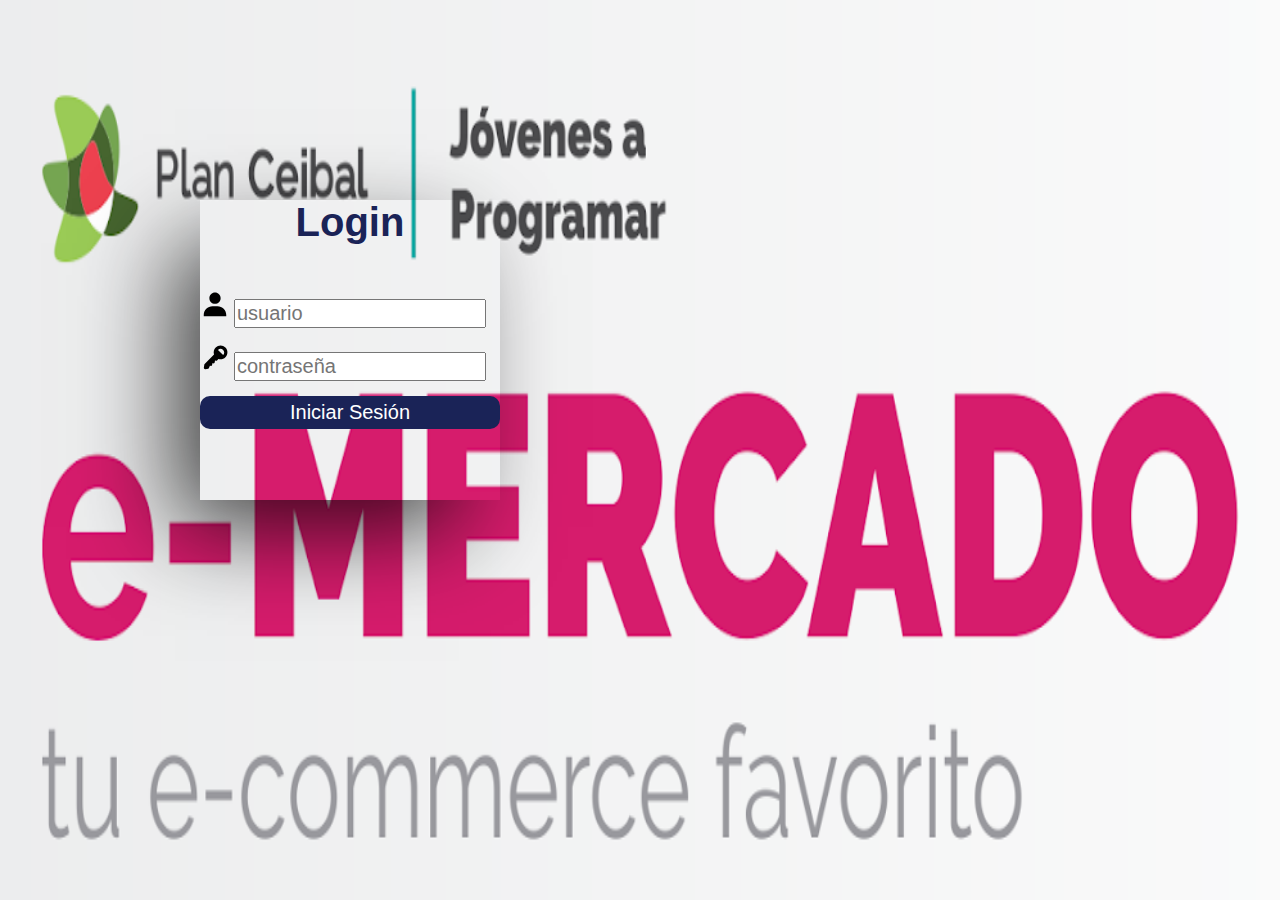
<file: index.html>
<!DOCTYPE html>
<!-- saved from url=(0049)https://getbootstrap.com/docs/4.3/examples/album/ -->
<html lang="en">

<head>
  <meta http-equiv="Content-Type" content="text/html; charset=UTF-8">
  <meta name="viewport" content="width=device-width, initial-scale=1, shrink-to-fit=no">
  <meta name="description" content="">
  <!--............ meta y script referenciados para  googlearse.............................-->
  <meta name="google-signin-client_id" content="35557240990-lpske2s116cprs1s80hvc2fu01j2ii11.apps.googleusercontent.com">
  <script src="https://apis.google.com/js/platform.js" async defer></script>  
  <!--..................... para salir de google................................................................ -->
  <meta name="google-signin-client_id" content="117015505752-ehaoh6k1ng0dd3uitv48v5vbja250va2.apps.googleusercontent.com">
  <script src="https://apis.google.com/js/platform.js" async defer></script>  
  <title>eMercado - Todo lo que busques está aquí</title>

  <link rel="canonical" href="https://getbootstrap.com/docs/4.3/examples/album/">
  <link href="https://fonts.googleapis.com/css?family=Raleway:300,300i,400,400i,700,700i,900,900i" rel="stylesheet">
  <!-- Bootstrap core CSS -->
<!-- estilos para el login -->
  <style>
  html, body{
 margin: 100px;
 height: 100px;
 background-image: url(img/login.png);
 background-size: 100% 100%;
 background-repeat: no-repeat;
 background-position: initial;
 background-attachment: fixed;
}
body:hover{
  translate: ;
}
input{
  font-size: 20px;
  width: 82%;
  margin-bottom: 15px;
  padding: 1px;
}
/* tamaño y ubicación del icono */
.icon{
  min-width: 30px;
  text-align: center;
}
/* estilo del botón */
button{
  background-color: #1a2357;
  background-position: center;
  border: none;
  width: 100%;
  font-size: 20px;
  color: white;
  padding: 5px 7px;
  border-radius: 10px;
  cursor: pointer;
}
/* cuando pasa el mouse cambia el color */
button:hover{
   background:cadetblue;
}
/* estilo para que el body tenga sombra y se mueva al pasar el mouse */
.text-center{
  background-position: right;
   width: 300px; 
   height: 300px; 
  -webkit-box-shadow: -33px 35px 90px -8px rgba(0,0,0,0.75);
-moz-box-shadow: -33px 35px 90px -8px rgba(0,0,0,0.75);
box-shadow: -33px 35px 90px -8px rgba(0,0,0,0.75);
transition: 1s;

}
.text-center:hover{
  transform:scale(1.04);
}
.alert-danger{
  background: #fff;
}
h1{
  color: #1a2357;
  text-align: center;
  font-size: 40px;
  font-family: Arial, Helvetica, sans-serif;
  margin: 45px;
  font-weight: bold;
}

  </style>
              
</head>
  <body class="text-center"> 
 
<h1>Login</h1>
    <!-- icono de usuario https://boxicons.com/-->
      <img src="img/bxs-user.svg" alt="" class="icon">
      <input type="text" id="user" placeholder="usuario" required><br>
      <!-- icono de contraseña https://boxicons.com/-->
      <img src="img/bxs-key.svg" alt="" class="icon">
    <input type="password" id="pass" placeholder="contraseña" required><br>
    <button onclick="login(user.value, pass.value);">Iniciar Sesión</button> 
  <!-- botón de google -->
  <div class="g-signin2" data-onsuccess="onSignIn"></div>
  <!-- script de google -->
  <script>
// función de logeo de google
function onSignIn(googleUser) {
  var profile = googleUser.getBasicProfile();
  localStorage.setItem("usuario", profile.getName());
  location.href="home.html";
  // console.log('ID: ' + profile.getId()); // Do not send to your backend! Use an ID token instead.
  // console.log('Name: ' + profile.getName());
  // console.log('Image URL: ' + profile.getImageUrl());
  // console.log('Email: ' + profile.getEmail()); // This is null if the 'email' scope is not present.
  // var id_token = googleUser . getAuthResponse (). id_token ;
  // console.log(id_token);
}
// función de salir de google
function signOut() {
    var auth2 = gapi.auth2.getAuthInstance();
    auth2.signOut().then(function () {
    // localStorage.clear();
    // alert('Usuario desconectado');
    //  location.href='index.html';
     console.log('User signed out.');
    });
  }
  </script>
  
  </div>
 

  <script src="js/init.js"></script>
  <script src="js/login.js"></script>
</body>
</html>
</file>
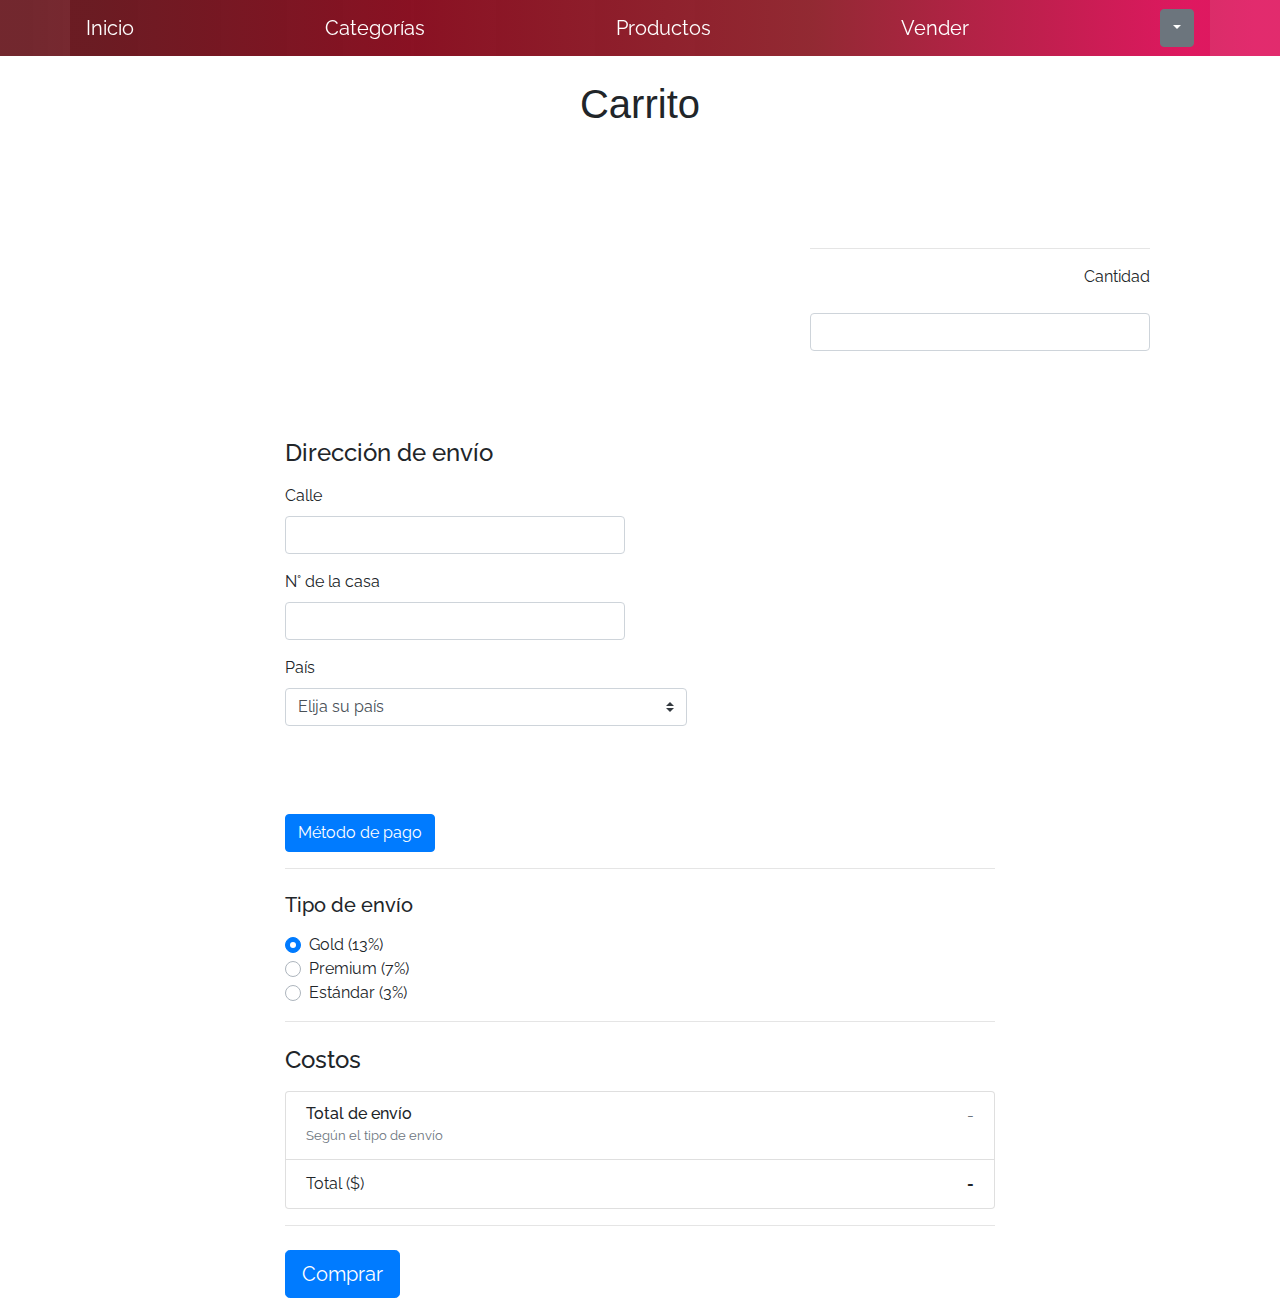
<file: cart.html>
<!DOCTYPE html>
<!-- saved from url=(0049)https://getbootstrap.com/docs/4.3/examples/album/ -->
<html lang="en">

<head>
  <meta http-equiv="Content-Type" content="text/html; charset=UTF-8">

  <meta name="viewport" content="width=device-width, initial-scale=1, shrink-to-fit=no">
  <meta name="description" content="">
  <!-- <link rel="stylesheet" href="https://stackpath.bootstrapcdn.com/bootstrap/4.5.2/css/bootstrap.min.css"> -->
    <script src="https://cdnjs.cloudflare.com/ajax/libs/popper.js/1.14.7/umd/popper.min.js" integrity="sha384-UO2eT0CpHqdSJQ6hJty5KVphtPhzWj9WO1clHTMGa3JDZwrnQq4sF86dIHNDz0W1" crossorigin="anonymous"></script>
    
    <script  src="https://code.jquery.com/jquery-3.5.1.min.js"  integrity="sha256-9/aliU8dGd2tb6OSsuzixeV4y/faTqgFtohetphbbj0="  crossorigin="anonymous"></script>
    <!-- <script src="https://stackpath.bootstrapcdn.com/bootstrap/4.5.2/js/bootstrap.bundle.min.js"></script> -->
  <title>eMercado - Todo lo que busques está aquí</title>

  <link rel="canonical" href="https://getbootstrap.com/docs/4.3/examples/album/">
  <link href="https://fonts.googleapis.com/css?family=Raleway:300,300i,400,400i,700,700i,900,900i" rel="stylesheet">
  <style>
    .bg-fondo{
      background: rgb(106,27,34);
background: linear-gradient(90deg, rgba(106,27,34,0.9457142720369398) 2%, rgba(135,12,30,0.8504761767988446) 30%, rgba(145,40,49,0.9233053084515056) 65%, rgba(223,22,95,0.9092997062106092) 98%);
    }
  </style>
  <style>
    .bd-placeholder-img {
      font-size: 1.125rem;
      text-anchor: middle;
      -webkit-user-select: none;
      -moz-user-select: none;
      -ms-user-select: none;
      user-select: none;
    }

    @media (min-width: 768px) {
      .bd-placeholder-img-lg {
        font-size: 3.5rem;
      }
    }
  </style>
  <link href="css/bootstrap.min.css" rel="stylesheet">
  <link href="css/styles.css" rel="stylesheet">
  <link href="css/dropzone.css" rel="stylesheet">
</head>

<body>
  <!-- ---------------------- -->
  <nav class="site-header sticky-top bg-fondo ">
    <div class="navbar container bg-fondo">
      <a class="navbar-brand" href="home.html">Inicio</a>
      <a class="navbar-brand" href="categories.html">Categorías</a>
      <a class="navbar-brand" href="products.html">Productos</a>
      <a class="navbar-brand" href="sell.html">Vender</a>
<!--..................... botón desplegable............................................... -->
      <div class="nav-item dropdown">
        <button class="btn btn-secondary dropdown-toggle" type="button" id="user" data-toggle="dropdown">
       <span id="user"></span>
    </button>
    <script>
        var usuario = localStorage.getItem("usuario"); //getItem Obtiene el dato de la posición "usuario"
        document.getElementById('user').innerHTML=usuario;
        //Nótese que si cerramos el navegador y volvemos a abrir, el dato sigue almacenado
    </script>
        <div class="dropdown-menu" aria-labelledby="navbarDropdown">
          <a  class="dropdown-item" href="my-profile.html">Mi Perfil</a>
          <a class="dropdown-item" href="cart.html">Mi carrito<span class="badge badge-danger" id="cont"></span></a>
          <a class="dropdown-item"><button onclick="localStorage.clear(); alert('Usuario desconectado'); location.href='index.html';">Cerrar Sesión</button></a>
        </div>
      </div>
      </div>
    </nav>
<!-- ......................................... -->
<br>
<h1 class="text-center">Carrito</h1>
<br><div class="container">
  <div class="row"id="carrito"></div>
<br><br><br>
<!-- ...........costo..............-->
<div class="container">
  <div class="row">
      <main  class="col-sm-8 row"></main>
      <aside class="col-sm-4">
          <hr>
          <!-- cant -->
          <p class="text-right">
            <label for="productCountInput" >Cantidad</label>
          <div><input type="number"  class="form-control" id="productCountInput"><span class="badge" id="cont"></span></div>
          </p>
      </aside>
  </div>
</div>
<br><br><br>
<!-- ...........dirección de envío....................... -->
<div class="container">
  <div class="row justify-content-md-center">
    <div class="col-md-8 order-md-1">
      <h4 class="mb-3">Dirección de envío</h4>
      <form class="needs-validation" id="sell-info">
        <div class="row">
          <div class="col-md-6 mb-3">
            <label for="calle">Calle</label>
            <input type="text" class="form-control" id="call" placeholder="" value="" >
        <div class="invalid-feedback">No ingresaste la calle</div>
          </div>
        </div>
<!-- número de la casa................. -->
<div class="row">
  <div class="col-md-6 mb-3">
    <label for="calle">N° de la casa</label>
     <input type="text" class="form-control" id="correo" placeholder="" value="">
<div class="invalid-feedback">No ingresaste el número</div>
  </div>
</div>
<!-- ...........país ----------------------- -->
        <div class="row">
            <div class="col-md-7 mb-3">
            <label for="state">País</label>
            <select class="custom-select d-block w-100" id="num">
              <option value="">Elija su país</option>
              <option value="Elegir" id="AF">Elegir opción</option>
<option value="Afganistán" id="AF">Afganistán</option>
<option value="Albania" id="AL">Albania</option>
<option value="Alemania" id="DE">Alemania</option>
<option value="Andorra" id="AD">Andorra</option>
<option value="Angola" id="AO">Angola</option>
<option value="Anguila" id="AI">Anguila</option>
<option value="Antártida" id="AQ">Antártida</option>
<option value="Antigua y Barbuda" id="AG">Antigua y Barbuda</option>
<option value="Antillas holandesas" id="AN">Antillas holandesas</option>
<option value="Arabia Saudí" id="SA">Arabia Saudí</option>
<option value="Argelia" id="DZ">Argelia</option>
<option value="Argentina" id="AR">Argentina</option>
<option value="Armenia" id="AM">Armenia</option>
<option value="Aruba" id="AW">Aruba</option>
<option value="Australia" id="AU">Australia</option>
<option value="Austria" id="AT">Austria</option>
<option value="Azerbaiyán" id="AZ">Azerbaiyán</option>
<option value="Bahamas" id="BS">Bahamas</option>
<option value="Bahrein" id="BH">Bahrein</option>
<option value="Bangladesh" id="BD">Bangladesh</option>
<option value="Barbados" id="BB">Barbados</option>
<option value="Bélgica" id="BE">Bélgica</option>
<option value="Belice" id="BZ">Belice</option>
<option value="Benín" id="BJ">Benín</option>
<option value="Bermudas" id="BM">Bermudas</option>
<option value="Bhután" id="BT">Bhután</option>
<option value="Bielorrusia" id="BY">Bielorrusia</option>
<option value="Birmania" id="MM">Birmania</option>
<option value="Bolivia" id="BO">Bolivia</option>
<option value="Bosnia y Herzegovina" id="BA">Bosnia y Herzegovina</option>
<option value="Botsuana" id="BW">Botsuana</option>
<option value="Brasil" id="BR">Brasil</option>
<option value="Brunei" id="BN">Brunei</option>
<option value="Bulgaria" id="BG">Bulgaria</option>
<option value="Burkina Faso" id="BF">Burkina Faso</option>
<option value="Burundi" id="BI">Burundi</option>
<option value="Cabo Verde" id="CV">Cabo Verde</option>
<option value="Camboya" id="KH">Camboya</option>
<option value="Camerún" id="CM">Camerún</option>
<option value="Canadá" id="CA">Canadá</option>
<option value="Chad" id="TD">Chad</option>
<option value="Chile" id="CL">Chile</option>
<option value="China" id="CN">China</option>
<option value="Chipre" id="CY">Chipre</option>
<option value="Ciudad estado del Vaticano" id="VA">Ciudad estado del Vaticano</option>
<option value="Colombia" id="CO">Colombia</option>
<option value="Comores" id="KM">Comores</option>
<option value="Congo" id="CG">Congo</option>
<option value="Corea" id="KR">Corea</option>
<option value="Corea del Norte" id="KP">Corea del Norte</option>
<option value="Costa del Marfíl" id="CI">Costa del Marfíl</option>
<option value="Costa Rica" id="CR">Costa Rica</option>
<option value="Croacia" id="HR">Croacia</option>
<option value="Cuba" id="CU">Cuba</option>
<option value="Dinamarca" id="DK">Dinamarca</option>
<option value="Djibouri" id="DJ">Djibouri</option>
<option value="Dominica" id="DM">Dominica</option>
<option value="Ecuador" id="EC">Ecuador</option>
<option value="Egipto" id="EG">Egipto</option>
<option value="El Salvador" id="SV">El Salvador</option>
<option value="Emiratos Arabes Unidos" id="AE">Emiratos Arabes Unidos</option>
<option value="Eritrea" id="ER">Eritrea</option>
<option value="Eslovaquia" id="SK">Eslovaquia</option>
<option value="Eslovenia" id="SI">Eslovenia</option>
<option value="España" id="ES">España</option>
<option value="Estados Unidos" id="US">Estados Unidos</option>
<option value="Estonia" id="EE">Estonia</option>
<option value="c" id="ET">Etiopía</option>
<option value="Ex-República Yugoslava de Macedonia" id="MK">Ex-República Yugoslava de Macedonia</option>
<option value="Filipinas" id="PH">Filipinas</option>
<option value="Finlandia" id="FI">Finlandia</option>
<option value="Francia" id="FR">Francia</option>
<option value="Gabón" id="GA">Gabón</option>
<option value="Gambia" id="GM">Gambia</option>
<option value="Georgia" id="GE">Georgia</option>
<option value="Georgia del Sur y las islas Sandwich del Sur" id="GS">Georgia del Sur y las islas Sandwich del Sur</option>
<option value="Ghana" id="GH">Ghana</option>
<option value="Gibraltar" id="GI">Gibraltar</option>
<option value="Granada" id="GD">Granada</option>
<option value="Grecia" id="GR">Grecia</option>
<option value="Groenlandia" id="GL">Groenlandia</option>
<option value="Guadalupe" id="GP">Guadalupe</option>
<option value="Guam" id="GU">Guam</option>
<option value="Guatemala" id="GT">Guatemala</option>
<option value="Guayana" id="GY">Guayana</option>
<option value="Guayana francesa" id="GF">Guayana francesa</option>
<option value="Guinea" id="GN">Guinea</option>
<option value="Guinea Ecuatorial" id="GQ">Guinea Ecuatorial</option>
<option value="Guinea-Bissau" id="GW">Guinea-Bissau</option>
<option value="Haití" id="HT">Haití</option>
<option value="Holanda" id="NL">Holanda</option>
<option value="Honduras" id="HN">Honduras</option>
<option value="Hong Kong R. A. E" id="HK">Hong Kong R. A. E</option>
<option value="Hungría" id="HU">Hungría</option>
<option value="India" id="IN">India</option>
<option value="Indonesia" id="ID">Indonesia</option>
<option value="Irak" id="IQ">Irak</option>
<option value="Irán" id="IR">Irán</option>
<option value="Irlanda" id="IE">Irlanda</option>
<option value="Isla Bouvet" id="BV">Isla Bouvet</option>
<option value="Isla Christmas" id="CX">Isla Christmas</option>
<option value="Isla Heard e Islas McDonald" id="HM">Isla Heard e Islas McDonald</option>
<option value="Islandia" id="IS">Islandia</option>
<option value="Islas Caimán" id="KY">Islas Caimán</option>
<option value="Islas Cook" id="CK">Islas Cook</option>
<option value="Islas de Cocos o Keeling" id="CC">Islas de Cocos o Keeling</option>
<option value="Islas Faroe" id="FO">Islas Faroe</option>
<option value="Islas Fiyi" id="FJ">Islas Fiyi</option>
<option value="Islas Malvinas Islas Falkland" id="FK">Islas Malvinas Islas Falkland</option>
<option value="Islas Marianas del norte" id="MP">Islas Marianas del norte</option>
<option value="Islas Marshall" id="MH">Islas Marshall</option>
<option value="Islas menores de Estados Unidos" id="UM">Islas menores de Estados Unidos</option>
<option value="Islas Palau" id="PW">Islas Palau</option>
<option value="Islas Salomón" d="SB">Islas Salomón</option>
<option value="Islas Tokelau" id="TK">Islas Tokelau</option>
<option value="Islas Turks y Caicos" id="TC">Islas Turks y Caicos</option>
<option value="Islas Vírgenes EE.UU." id="VI">Islas Vírgenes EE.UU.</option>
<option value="Islas Vírgenes Reino Unido" id="VG">Islas Vírgenes Reino Unido</option>
<option value="Israel" id="IL">Israel</option>
<option value="Italia" id="IT">Italia</option>
<option value="Jamaica" id="JM">Jamaica</option>
<option value="Japón" id="JP">Japón</option>
<option value="Jordania" id="JO">Jordania</option>
<option value="Kazajistán" id="KZ">Kazajistán</option>
<option value="Kenia" id="KE">Kenia</option>
<option value="Kirguizistán" id="KG">Kirguizistán</option>
<option value="Kiribati" id="KI">Kiribati</option>
<option value="Kuwait" id="KW">Kuwait</option>
<option value="Laos" id="LA">Laos</option>
<option value="Lesoto" id="LS">Lesoto</option>
<option value="Letonia" id="LV">Letonia</option>
<option value="Líbano" id="LB">Líbano</option>
<option value="Liberia" id="LR">Liberia</option>
<option value="Libia" id="LY">Libia</option>
<option value="Liechtenstein" id="LI">Liechtenstein</option>
<option value="Lituania" id="LT">Lituania</option>
<option value="Luxemburgo" id="LU">Luxemburgo</option>
<option value="Macao R. A. E" id="MO">Macao R. A. E</option>
<option value="Madagascar" id="MG">Madagascar</option>
<option value="Malasia" id="MY">Malasia</option>
<option value="Malawi" id="MW">Malawi</option>
<option value="Maldivas" id="MV">Maldivas</option>
<option value="Malí" id="ML">Malí</option>
<option value="Malta" id="MT">Malta</option>
<option value="Marruecos" id="MA">Marruecos</option>
<option value="Martinica" id="MQ">Martinica</option>
<option value="Mauricio" id="MU">Mauricio</option>
<option value="Mauritania" id="MR">Mauritania</option>
<option value="Mayotte" id="YT">Mayotte</option>
<option value="México" id="MX">México</option>
<option value="Micronesia" id="FM">Micronesia</option>
<option value="Moldavia" id="MD">Moldavia</option>
<option value="Mónaco" id="MC">Mónaco</option>
<option value="Mongolia" id="MN">Mongolia</option>
<option value="Montserrat" id="MS">Montserrat</option>
<option value="Mozambique" id="MZ">Mozambique</option>
<option value="Namibia" id="NA">Namibia</option>
<option value="Nauru" id="NR">Nauru</option>
<option value="Nepal" id="NP">Nepal</option>
<option value="Nicaragua" id="NI">Nicaragua</option>
<option value="Níger" id="NE">Níger</option>
<option value="Nigeria" id="NG">Nigeria</option>
<option value="Niue" id="NU">Niue</option>
<option value="Norfolk" id="NF">Norfolk</option>
<option value="Noruega" id="NO">Noruega</option>
<option value="Nueva Caledonia" id="NC">Nueva Caledonia</option>
<option value="Nueva Zelanda" id="NZ">Nueva Zelanda</option>
<option value="Omán" id="OM">Omán</option>
<option value="Panamá" id="PA">Panamá</option>
<option value="Papua Nueva Guinea" id="PG">Papua Nueva Guinea</option>
<option value="Paquistán" id="PK">Paquistán</option>
<option value="Paraguay" id="PY">Paraguay</option>
<option value="Perú" id="PE">Perú</option>
<option value="Pitcairn" id="PN">Pitcairn</option>
<option value="Polinesia francesa" id="PF">Polinesia francesa</option>
<option value="Polonia" id="PL">Polonia</option>
<option value="Portugal" id="PT">Portugal</option>
<option value="Puerto Rico" id="PR">Puerto Rico</option>
<option value="Qatar" id="QA">Qatar</option>
<option value="Reino Unido" id="UK">Reino Unido</option>
<option value="República Centroafricana" id="CF">República Centroafricana</option>
<option value="República Checa" id="CZ">República Checa</option>
<option value="República de Sudáfrica" id="ZA">República de Sudáfrica</option>
<option value="República Democrática del Congo Zaire" id="CD">República Democrática del Congo Zaire</option>
<option value="República Dominicana" id="DO">República Dominicana</option>
<option value="Reunión" id="RE">Reunión</option>
<option value="Ruanda" id="RW">Ruanda</option>
<option value="Rumania" id="RO">Rumania</option>
<option value="Rusia" id="RU">Rusia</option>
<option value="Samoa" id="WS">Samoa</option>
<option value="Samoa occidental" id="AS">Samoa occidental</option>
<option value="San Kitts y Nevis" id="KN">San Kitts y Nevis</option>
<option value="San Marino" id="SM">San Marino</option>
<option value="San Pierre y Miquelon" id="PM">San Pierre y Miquelon</option>
<option value="San Vicente e Islas Granadinas" id="VC">San Vicente e Islas Granadinas</option>
<option value="Santa Helena" id="SH">Santa Helena</option>
<option value="Santa Lucía" id="LC">Santa Lucía</option>
<option value="Santo Tomé y Príncipe" id="ST">Santo Tomé y Príncipe</option>
<option value="Senegal" id="SN">Senegal</option>
<option value="Serbia y Montenegro" id="YU">Serbia y Montenegro</option>
<option value="Sychelles" id="SC">Seychelles</option>
<option value="Sierra Leona" id="SL">Sierra Leona</option>
<option value="Singapur" id="SG">Singapur</option>
<option value="Siria" id="SY">Siria</option>
<option value="Somalia" id="SO">Somalia</option>
<option value="Sri Lanka" id="LK">Sri Lanka</option>
<option value="Suazilandia" id="SZ">Suazilandia</option>
<option value="Sudán" id="SD">Sudán</option>
<option value="Suecia" id="SE">Suecia</option>
<option value="Suiza" id="CH">Suiza</option>
<option value="Surinam" id="SR">Surinam</option>
<option value="Svalbard" id="SJ">Svalbard</option>
<option value="Tailandia" id="TH">Tailandia</option>
<option value="Taiwán" id="TW">Taiwán</option>
<option value="Tanzania" id="TZ">Tanzania</option>
<option value="Tayikistán" id="TJ">Tayikistán</option>
<option value="Territorios británicos del océano Indico" id="IO">Territorios británicos del océano Indico</option>
<option value="Territorios franceses del sur" id="TF">Territorios franceses del sur</option>
<option value="Timor Oriental" id="TP">Timor Oriental</option>
<option value="Togo" id="TG">Togo</option>
<option value="Tonga" id="TO">Tonga</option>
<option value="Trinidad y Tobago" id="TT">Trinidad y Tobago</option>
<option value="Túnez" id="TN">Túnez</option>
<option value="Turkmenistán" id="TM">Turkmenistán</option>
<option value="Turquía" id="TR">Turquía</option>
<option value="Tuvalu" id="TV">Tuvalu</option>
<option value="Ucrania" id="UA">Ucrania</option>
<option value="Uganda" id="UG">Uganda</option>
<option value="Uruguay" id="UY">Uruguay</option>
<option value="Uzbekistán" id="UZ">Uzbekistán</option>
<option value="Vanuatu" id="VU">Vanuatu</option>
<option value="Venezuela" id="VE">Venezuela</option>
<option value="Vietnam" id="VN">Vietnam</option>
<option value="Wallis y Futuna" id="WF">Wallis y Futuna</option>
<option value="Yemen" id="YE">Yemen</option>
<option value="Zambia" id="ZM">Zambia</option>
<option value="Zimbabue" id="ZW">Zimbabue</option>
            </select>
        <div class="invalid-feedback">No ingresaste el país</div>
          </div>
        </div>

<!-- ............forma de pago.......................... -->
           <br><br><br>
  <button type="button" class="btn btn-primary" data-toggle="modal" data-target="#exampleModal" id="met">
    Método de pago
  </button>
  <div class="modal fade" id="exampleModal" tabindex="-1" aria-labelledby="exampleModalLabel" aria-hidden="true" >
    <div class="modal-dialog">
      <div class="modal-content">
        <div class="modal-header">
          <h5 class="modal-title" id="exampleModalLabel">Método de pago</h5>
          <button type="button" class="close" data-dismiss="modal" aria-label="Close">
            <span aria-hidden="true">&times;</span>
          </button>
        </div>
        <div class="modal-body">
            <p><br>
          <input type="radio" name="envío">Tarjeta de crédito</button> <hr>
            N° de tarjeta&nbsp;&nbsp;&nbsp;<input type="text" class="in"><br><br>
            Código de seg&nbsp;&nbsp;&nbsp;<input type="text" class="in" ><br><br>
            Vencimiento(MM/AA)&nbsp;&nbsp;&nbsp;<input type="text" class="in"><br><br>
            <hr>
            <input type="radio" name="envío">Transferencia bancaria<br>
            <br>
            N° de cuenta&nbsp;&nbsp;&nbsp;<input type="text" class="in">
            </p> 
          </div>
        <div class="modal-footer">
          <button type="button" class="btn btn-secondary" data-dismiss="modal">Cerrar</button>
          <button type="button" class="btn btn-primary">Guardar</button>
        </div>
      </div>
    </div>
  </div>
  
<!-- ........................tipo de envío.................. -->
        <hr class="mb-4">
        <h5 class="mb-3">Tipo de envío</h5>
        <div class="d-block my-3">
          <div class="custom-control custom-radio">
            <input id="goldradio" name="publicationType" type="radio" class="custom-control-input" checked="" required="">
            <label class="custom-control-label" for="goldradio">Gold (13%)</label>
          </div>
          <div class="custom-control custom-radio">
            <input id="premiumradio" name="publicationType" type="radio" class="custom-control-input" required="">
            <label class="custom-control-label" for="premiumradio">Premium (7%)</label>
          </div>
          <div class="custom-control custom-radio">
            <input id="standardradio" name="publicationType" type="radio" class="custom-control-input" required="">
            <label class="custom-control-label" for="standardradio">Estándar (3%)</label>
          </div>
        </div>
<!-- ..........muestra al tiempo el costo con el porcentaje y total------------------ -->
        <hr class="mb-4">
        <h4 class="mb-3">Costos</h4>
        <ul class="list-group mb-3">
            <li class="list-group-item d-flex justify-content-between lh-condensed">
              <div>
                <h6 class="my-0">Total de envío</h6>
                <small class="text-muted">Según el tipo de envío</small>
              </div>
              <span class="text-muted" id="comissionText">-</span>
            </li>
            <li class="list-group-item d-flex justify-content-between">
              <span>Total ($)</span>
              <strong id="totalCostText">-</strong>
            </li>
          </ul>
<!-- ....................botón............................. -->
        <hr class="mb-4">
        <button class="btn btn-primary btn-lg" id="comprobar">Comprar</button>
  </form>
</div>
  </div>
</div>

<div class="alert fade" role="alert" id="alertResult">
    <span id="resultSpan"></span>
    <button type="button" class="close" data-dismiss="alert" aria-label="Close">
        <span aria-hidden="true">&times;</span>
    </button>
</div>

<!-- ............estilo............. -->
<style>
  .is-invalid{
      border-color: #800000;
      background-color: #ffdddd;
  }
  .is-valid{
      border-color: green;
      background-color: #ddffdd;
  }
  .bien{
      color: green;
  }
  .mal{
      color: red;
  }
  table { 
    background-color: rgba(50, 161, 109, 0.171);
    margin: auto;
  -webkit-box-shadow: -33px 35px 90px -8px rgba(0, 0, 0, 0.548);
-moz-box-shadow: -33px 35px 90px -8px rgba(0, 0, 0, 0.561);
box-shadow: -33px 35px 90px -8px rgba(0, 0, 0, 0.445);
transition: 1s;
   }
td, th {
   width: 400px; 
height: 100px;
}
input{
  width: 50px;
  height:20px;
}
.in{
  width: 200px;
  height: 30px;
}
.text{
  text-align: left;
}
   img{  
    width:  50px;
    height: 50px;
  }
</style>
<!-- ......................................................... -->
<div class="alert fade" role="alert" id="alertResult">
  <span id="fin"></span>
  <button type="button" class="close" data-dismiss="alert" aria-label="Close">
      <span aria-hidden="true">&times;</span>
  </button>
</div>
<!-- ......................................................... -->
<div id="spinner-wrapper">
    <div class="lds-ring">
      <div></div>
      <div></div>
      <div></div>
      <div></div>
    </div>
  </div>
  <script src="js/jquery-3.4.1.min.js"></script>
  <script src="js/bootstrap.bundle.min.js"></script>
  <script src="js/dropzone.js"></script>
  <script src="js/init.js"></script>
  <script src="js/cart.js"></script>
</body>

</html>
</file>
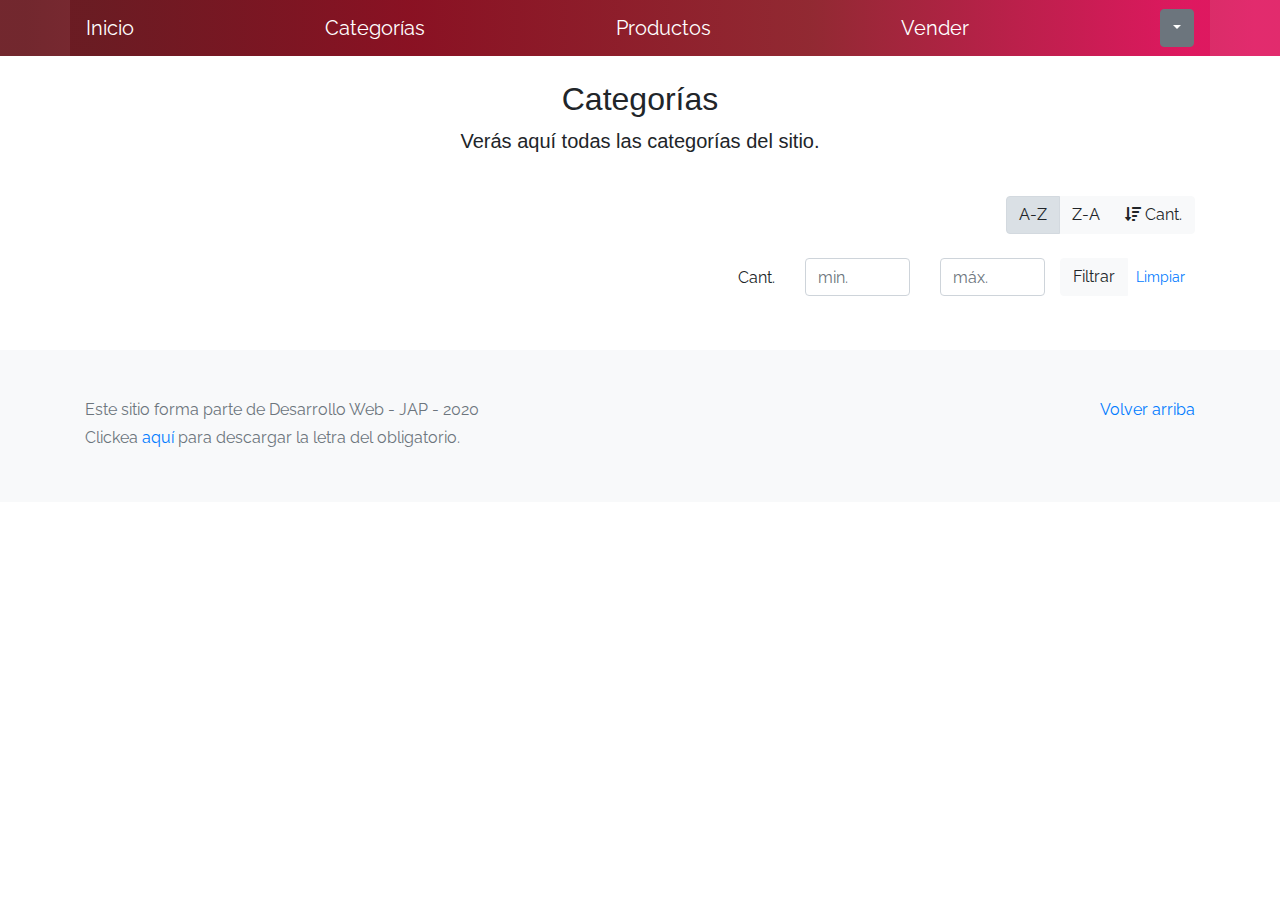
<file: categories.html>
<!DOCTYPE html>
<!-- saved from url=(0049)https://getbootstrap.com/docs/4.3/examples/album/ -->
<html lang="en">
  <head>
    <meta http-equiv="Content-Type" content="text/html; charset=UTF-8">
    <meta name="viewport" content="width=device-width, initial-scale=1, shrink-to-fit=no">
    <meta name="description" content="">
    <title>eMercado - Todo lo que busques está aquí</title>

    <link rel="canonical" href="https://getbootstrap.com/docs/4.3/examples/album/">
    <link href="https://fonts.googleapis.com/css?family=Raleway:300,300i,400,400i,700,700i,900,900i" rel="stylesheet">
    <link href="css/font-awesome.min.css" rel="stylesheet">

    <link href="css/bootstrap.min.css" rel="stylesheet">
    <link href="css/styles.css" rel="stylesheet">
    <style>
      .bg-fondo{
        background: rgb(106,27,34);
background: linear-gradient(90deg, rgba(106,27,34,0.9457142720369398) 2%, rgba(135,12,30,0.8504761767988446) 30%, rgba(145,40,49,0.9233053084515056) 65%, rgba(223,22,95,0.9092997062106092) 98%);
      }
    </style>
  </head>
  <body>
    <!-- ----------- -->
    <nav class="site-header sticky-top bg-fondo ">
      <div class="navbar container bg-fondo">
        <a class="navbar-brand" href="home.html">Inicio</a>
        <a class="navbar-brand" href="categories.html">Categorías</a>
        <a class="navbar-brand" href="products.html">Productos</a>
        <a class="navbar-brand" href="sell.html">Vender</a>
  <!--..................... botón desplegable............................................... -->
        <div class="nav-item dropdown">
          <button class="btn btn-secondary dropdown-toggle" type="button" id="user" data-toggle="dropdown">
         <span id="user"></span>
      </button>
      <script>
          var usuario = localStorage.getItem("usuario"); //getItem Obtiene el dato de la posición "usuario"
          document.getElementById('user').innerHTML=usuario;
          //Nótese que si cerramos el navegador y volvemos a abrir, el dato sigue almacenado
      </script>
          <div class="dropdown-menu" aria-labelledby="navbarDropdown">
            <a  class="dropdown-item" href="my-profile.html">Mi Perfil</a>
            <a class="dropdown-item" href="cart.html">Mi carrito<span class="badge badge-danger">0</span></a>
            <a class="dropdown-item"><button onclick="localStorage.clear(); alert('Usuario desconectado'); location.href='index.html';">Cerrar Sesión</button></a>
          </div>
        </div>
        </div>
      </nav>
   <!-- ------------------ -->
    <main role="main" class="pb-5">
        <div class="text-center p-4">
            <h2>Categorías</h2>
            <p class="lead">Verás aquí todas las categorías del sitio.</p>
        </div>
        <div class="container">
            <div class="row">
                <div class="col text-right">
                    <div class="btn-group btn-group-toggle mb-4" data-toggle="buttons">
                        <label class="btn btn-light active" id="sortAsc" >
                            <input type="radio" name="options" autocomplete="off" checked>A-Z
                        </label>
                        <label class="btn btn-light" id="sortDesc" >
                            <input type="radio" name="options" autocomplete="off">Z-A
                        </label>
                        <label class="btn btn-light" id="sortByCount" >
                            <input type="radio" name="options" autocomplete="off"><i class="fas fa-sort-amount-down mr-1"></i>Cant.
                        </label>
                    </div>
                </div>
            </div>
            <div class="row justify-content-end">
              <div class="col-md-6"></div>
                <div class="col-md-6 col-sm-12 mb-1 container">
                  <div class="row container p-0 m-0">
                    <div class="col">
                      <p class="font-weight-normal text-right my-2">Cant.</p>
                    </div>
                    <div class="col">
                      <input class="form-control" type="number" placeholder="min." id="rangeFilterCountMin">
                    </div>
                    <div class="col">
                      <input class="form-control" type="number" placeholder="máx." id="rangeFilterCountMax">
                    </div>
                    <div class="col-3 p-0">
                      <div class="btn-group" role="group">
                        <button class="btn btn-light btn-block" id="rangeFilterCount">Filtrar</button>
                        <button class="btn btn-link btn-sm" id="clearRangeFilter">Limpiar</button>
                      </div>
                    </div>
                  </div>
                </div>
            </div>
            <div class="row">
                <div class="list-group" id="cat-list-container">
                </div>
            </div>
        </div>
    </main>
    <footer class="text-muted bg-light">
      <div class="container">
        <p class="float-right">
          <a href="#">Volver arriba</a>
        </p>
        <p>Este sitio forma parte de Desarrollo Web - JAP - 2020</p>
        <p>Clickea <a target="_blank" href="Letra.pdf">aquí</a> para descargar la letra del obligatorio.</p>
      </div>
    </footer>
    <div id="spinner-wrapper"><div class="lds-ring"><div></div><div></div><div></div><div></div></div></div>
    <script src="js/jquery-3.4.1.min.js"></script>
    <script src="js/bootstrap.bundle.min.js"></script>
    <script src="js/init.js"></script>
    <script src="js/categories.js"></script>
  </body>
</html>
</file>
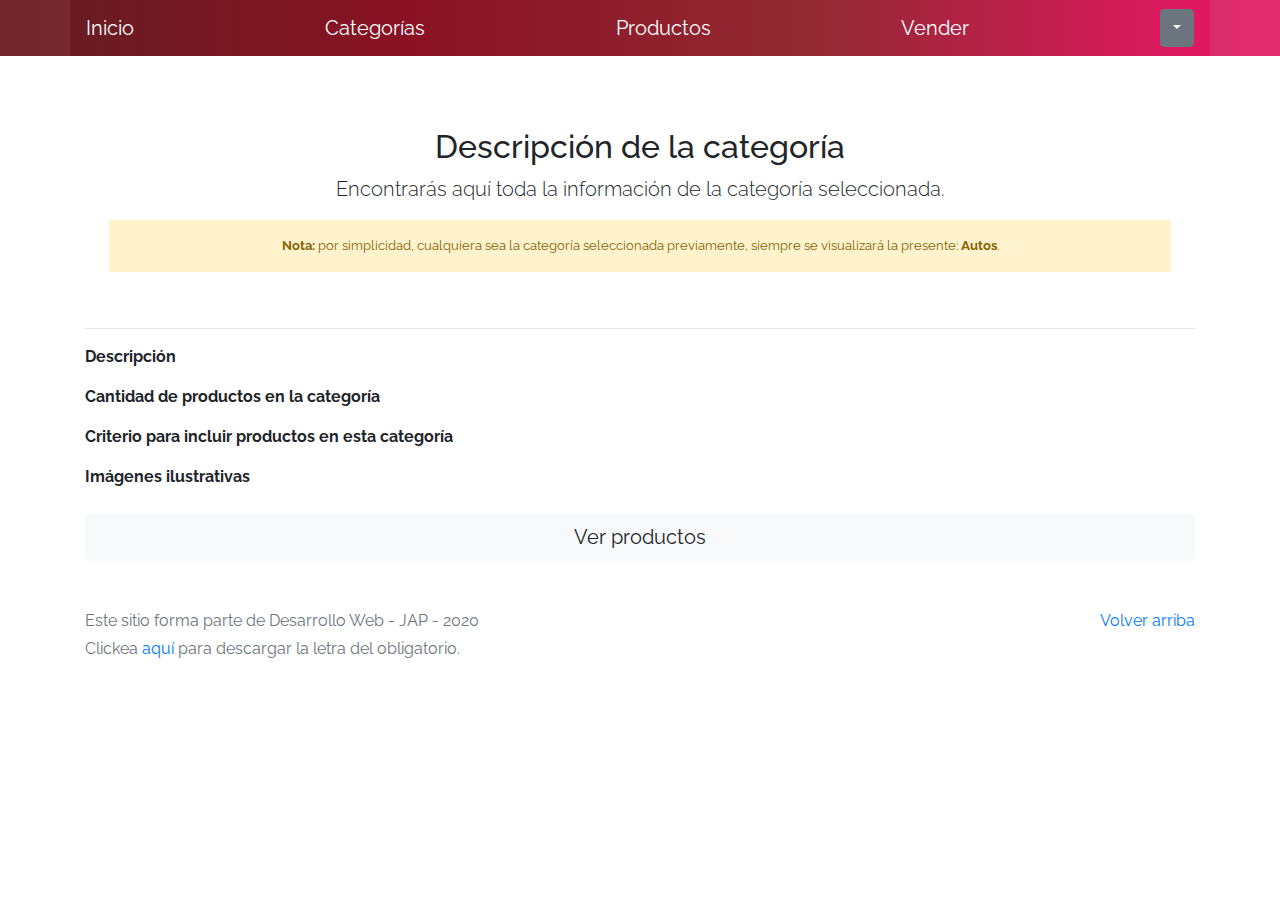
<file: category-info.html>
<!DOCTYPE html>
<!-- saved from url=(0049)https://getbootstrap.com/docs/4.3/examples/album/ -->
<html lang="en">

<head>
  <meta http-equiv="Content-Type" content="text/html; charset=UTF-8">
  <meta name="viewport" content="width=device-width, initial-scale=1, shrink-to-fit=no">
  <meta name="description" content="">
  <title>eMercado - Todo lo que busques está aquí</title>

  <link rel="canonical" href="https://getbootstrap.com/docs/4.3/examples/album/">
  <link href="https://fonts.googleapis.com/css?family=Raleway:300,300i,400,400i,700,700i,900,900i" rel="stylesheet">
  <!-- Bootstrap core CSS -->
  <link href="css/bootstrap.min.css" rel="stylesheet">
  <link href="css/styles.css" rel="stylesheet">
  <style>
    .bg-fondo{
      background: rgb(106,27,34);
background: linear-gradient(90deg, rgba(106,27,34,0.9457142720369398) 2%, rgba(135,12,30,0.8504761767988446) 30%, rgba(145,40,49,0.9233053084515056) 65%, rgba(223,22,95,0.9092997062106092) 98%);
    }
  </style>
</head>

<body>
  <!-- ----------------- -->
  <nav class="site-header sticky-top bg-fondo ">
    <div class="navbar container bg-fondo">
      <a class="navbar-brand" href="home.html">Inicio</a>
      <a class="navbar-brand" href="categories.html">Categorías</a>
      <a class="navbar-brand" href="products.html">Productos</a>
      <a class="navbar-brand" href="sell.html">Vender</a>
<!--..................... botón desplegable............................................... -->
      <div class="nav-item dropdown">
        <button class="btn btn-secondary dropdown-toggle" type="button" id="user" data-toggle="dropdown">
       <span id="user"></span>
    </button>
    <script>
        var usuario = localStorage.getItem("usuario"); //getItem Obtiene el dato de la posición "usuario"
        document.getElementById('user').innerHTML=usuario;
        //Nótese que si cerramos el navegador y volvemos a abrir, el dato sigue almacenado
    </script>
        <div class="dropdown-menu" aria-labelledby="navbarDropdown">
          <a  class="dropdown-item" href="my-profile.html">Mi Perfil</a>
          <a class="dropdown-item" href="cart.html">Mi carrito<span class="badge badge-danger">0</span></a>
          <a class="dropdown-item"><button onclick="localStorage.clear(); alert('Usuario desconectado'); location.href='index.html';">Cerrar Sesión</button></a>
        </div>
      </div>
      </div>
    </nav>
<!-- ------------------------------------- -->
  <main role="main">
    <div class="container mt-5">
      <div class="text-center p-4">
        <h2>Descripción de la categoría</h2>
        <p class="lead">Encontrarás aquí toda la información de la categoría seleccionada.</p>
        <p class="small alert-warning py-3"><strong>Nota: </strong>por simplicidad, cualquiera sea la categoría
          seleccionada previamente, siempre se visualizará la presente: <strong>Autos</strong>.</p>
      </div>
      <h3 id="categoryName"></h3>
      <hr class="my-3">
      <dl>
        <dt>Descripción</dt>
        <dd>
          <p id="categoryDescription"></p>
        </dd>

        <dt>Cantidad de productos en la categoría</dt>
        <dd>
          <p id="productCount"></p>
        </dd>

        <dt>Criterio para incluir productos en esta categoría</dt>
        <dd>
          <p id="productCriteria"></p>
        </dd>

        <dt>Imágenes ilustrativas</dt>
        <dd>
          <div class="row text-center text-lg-left pt-2" id="productImagesGallery">
          </div>
        </dd>
      </dl>
      <a type="button" class="btn btn-light btn-lg btn-block" href="products.html">Ver productos</a>
    </div>
  </main>
  <footer class="text-muted">
    <div class="container">
      <p class="float-right">
        <a href="#">Volver arriba</a>
      </p>
      <p>Este sitio forma parte de Desarrollo Web - JAP - 2020</p>
      <p>Clickea <a target="_blank" href="Letra.pdf">aquí</a> para descargar la letra del obligatorio.</p>
    </div>
  </footer>
  <div id="spinner-wrapper">
    <div class="lds-ring">
      <div></div>
      <div></div>
      <div></div>
      <div></div>
    </div>
  </div>
  <script src="js/jquery-3.4.1.min.js"></script>
  <script src="js/bootstrap.bundle.min.js"></script>
  <script src="js/init.js"></script>
  <script src="js/category-info.js"></script>
</body>

</html>
</file>
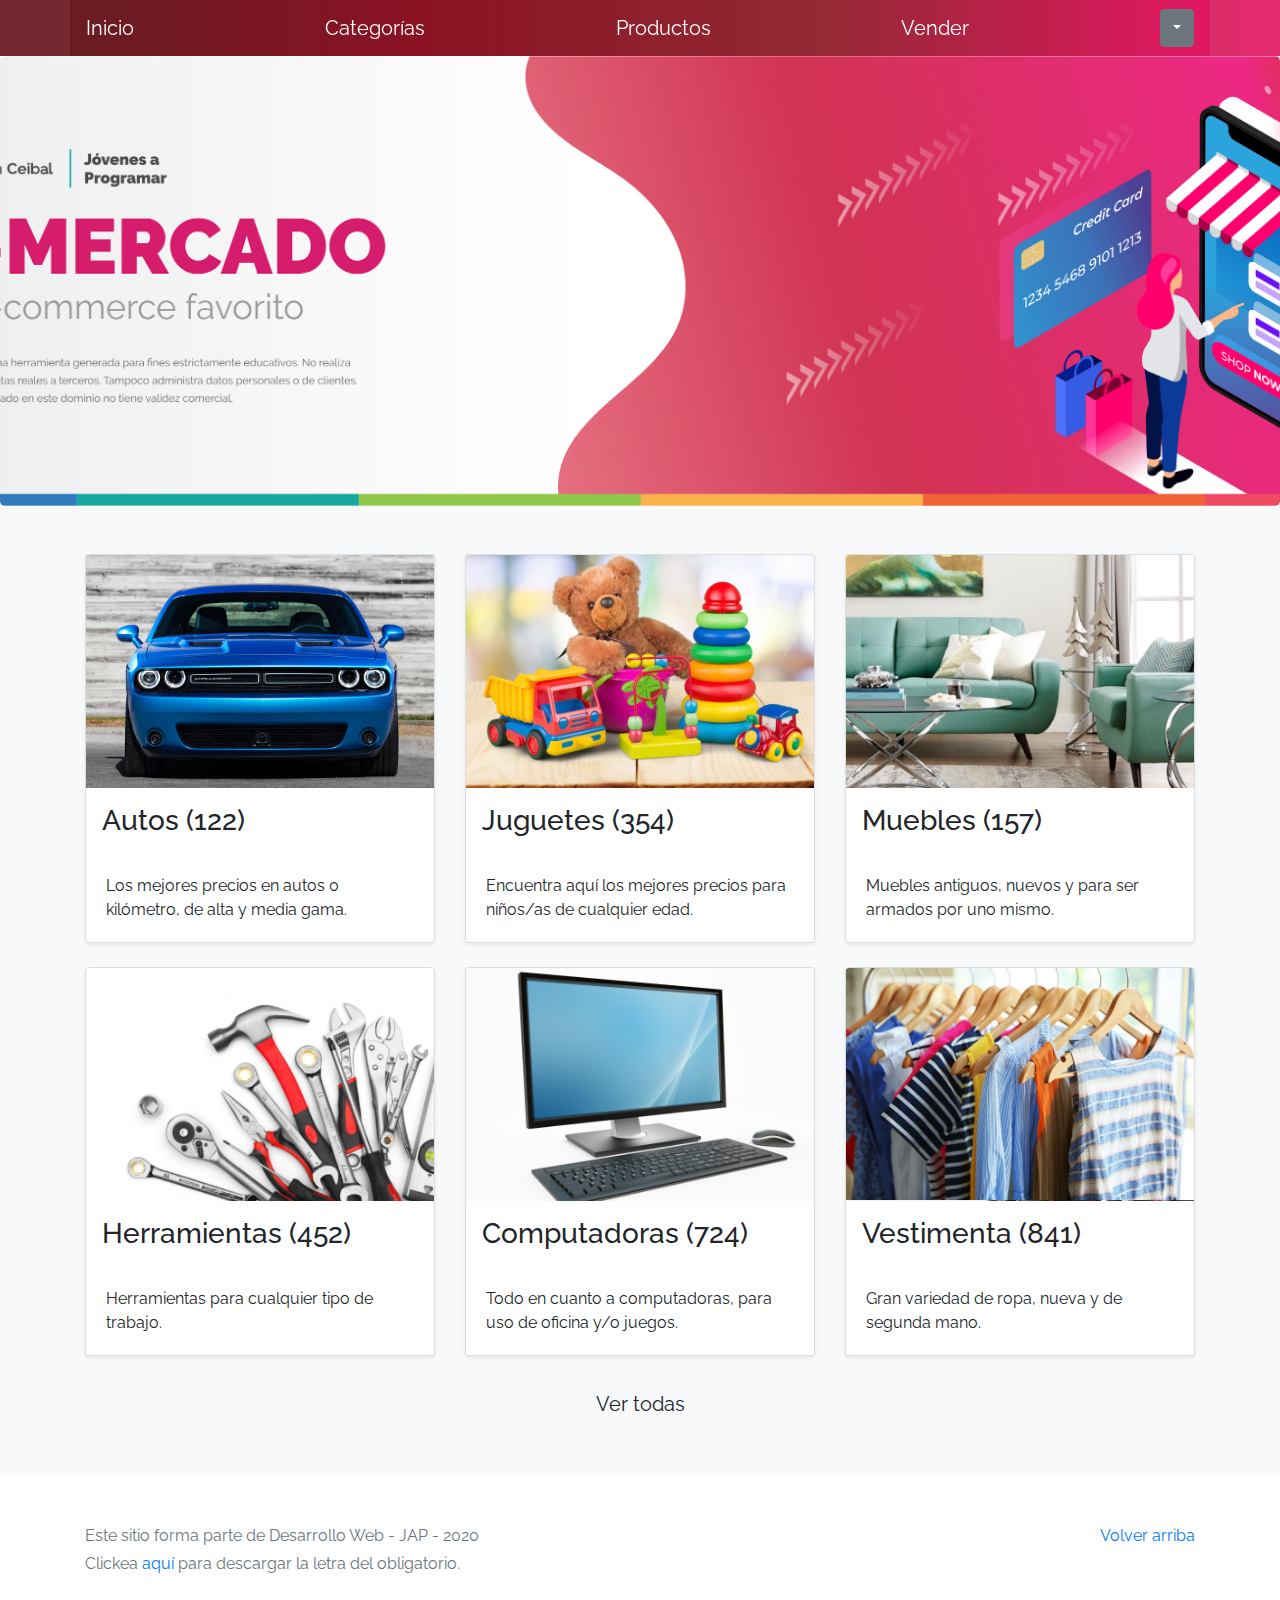
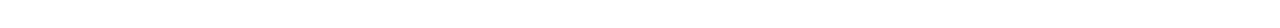
<file: home.html>
<!DOCTYPE html>
<!-- saved from url=(0049)https://getbootstrap.com/docs/4.3/examples/album/ -->
<html lang="en">
  <head>
   
    
  
    <meta http-equiv="Content-Type" content="text/html; charset=UTF-8">
    <meta name="viewport" content="width=device-width, initial-scale=1, shrink-to-fit=no">
    <meta name="description" content="">
<!--..................meta y script referenciados para salir de google................................................................ -->
    <meta name="google-signin-client_id" content="117015505752-ehaoh6k1ng0dd3uitv48v5vbja250va2.apps.googleusercontent.com">
    <script src="https://apis.google.com/js/platform.js" async defer></script>  
    <title>eMercado - Todo lo que busques está aquí</title>

    <link rel="canonical" href="https://getbootstrap.com/docs/4.3/examples/album/">
    <link href="https://fonts.googleapis.com/css?family=Raleway:300,300i,400,400i,700,700i,900,900i" rel="stylesheet">
    <!-- Bootstrap core CSS -->
    <link href="css/bootstrap.min.css" rel="stylesheet">
    <link href="css/styles.css" rel="stylesheet">
    <style>
      .bg-fondo{
        background: rgb(106,27,34);
background: linear-gradient(90deg, rgba(106,27,34,0.9457142720369398) 2%, rgba(135,12,30,0.8504761767988446) 30%, rgba(145,40,49,0.9233053084515056) 65%, rgba(223,22,95,0.9092997062106092) 98%);
      }
    </style>
  </head>
  <body>
  <!-- ----------------------------------------------------------------- -->
  <nav class="site-header sticky-top bg-fondo ">
    <div class="navbar container bg-fondo">
      <a class="navbar-brand" href="home.html">Inicio</a>
      <a class="navbar-brand" href="categories.html">Categorías</a>
      <a class="navbar-brand" href="products.html">Productos</a>
      <a class="navbar-brand" href="sell.html">Vender</a>
<!--..................... botón desplegable............................................... -->
      <div class="nav-item dropdown">
        <button class="btn btn-secondary dropdown-toggle" type="button" id="user" data-toggle="dropdown">
       <span id="user"></span>
    </button>
    <script>
        var usuario = localStorage.getItem("usuario"); //getItem Obtiene el dato de la posición "usuario"
        document.getElementById('user').innerHTML=usuario;
        //Nótese que si cerramos el navegador y volvemos a abrir, el dato sigue almacenado
    </script>
        <div class="dropdown-menu" aria-labelledby="navbarDropdown">
          <a  class="dropdown-item" href="my-profile.html">Mi Perfil</a>
          <a class="dropdown-item" href="cart.html">Mi carrito<span class="badge badge-danger">0</span></a>
          <a class="dropdown-item"><button onclick="localStorage.clear(); alert('Usuario desconectado'); location.href='index.html';">Cerrar Sesión</button></a>
        </div>
      </div>
      </div>
    </nav>
<!-- ...................................................................................... -->
    <main class="navbar-expand" role="main">
      <section class="jumbotron text-center">
        <div class="m-5">
          <h1></h1>
        </div>
      </section>
      <div class="album py-5 bg-light">
        <div class="container">
          <div class="row">
            <div class="col-md-4">
              <a href="categories.html" class="card mb-4 shadow-sm custom-card">
                <img class="bd-placeholder-img card-img-top"  src="img/cat1.jpg">
                <h3 class="m-3">Autos (122)</h3>
                <div class="card-body">
                  <p class="card-text">Los mejores precios en autos 0 kilómetro, de alta y media gama.</p>
                </div>
              </a>
            </div>
            <div class="col-md-4">
                <a href="categories.html" class="card mb-4 shadow-sm custom-card">
                  <img class="bd-placeholder-img card-img-top" src="img/cat2.jpg">
                  <h3 class="m-3">Juguetes (354)</h3>
                  <div class="card-body">
                    <p class="card-text">Encuentra aquí los mejores precios para niños/as de cualquier edad.</p>
                  </div>
                </a>
            </div>
            <div class="col-md-4">
                <a href="categories.html" class="card mb-4 shadow-sm custom-card">
                  <img class="bd-placeholder-img card-img-top" src="img/cat3.jpg">
                  <h3 class="m-3">Muebles (157)</h3>
                  <div class="card-body">
                    <p class="card-text">Muebles antiguos, nuevos y para ser armados por uno mismo.</p>
                  </div>
                </a>
            </div>
            <div class="col-md-4">
                <a href="categories.html" class="card mb-4 shadow-sm custom-card">
                  <img class="bd-placeholder-img card-img-top" src="img/cat4.jpg">
                  <h3 class="m-3">Herramientas (452)</h3>
                  <div class="card-body">
                    <p class="card-text">Herramientas para cualquier tipo de trabajo.</p>
                  </div>
                </a>
            </div>
            <div class="col-md-4">
                <a href="categories.html" class="card mb-4 shadow-sm custom-card">
                  <img class="bd-placeholder-img card-img-top" src="img/cat5.jpg">
                  <h3 class="m-3">Computadoras (724)</h3>
                  <div class="card-body">
                    <p class="card-text">Todo en cuanto a computadoras, para uso de oficina y/o juegos.</p>
                  </div>
                </a>
            </div>
            <div class="col-md-4">
                <a href="categories.html" class="card mb-4 shadow-sm custom-card">
                  <img class="bd-placeholder-img card-img-top" src="img/cat6.jpg">
                  <h3 class="m-3">Vestimenta (841)</h3>
                  <div class="card-body">
                    <p class="card-text">Gran variedad de ropa, nueva y de segunda mano.</p>
                  </div>
                </a>
            </div>
          </div>
          <div class="row">
              <a type="button" class="btn btn-light btn-lg btn-block" href="categories.html">Ver todas</a>
          </div>
        </div>
      </div>
    </main>
    <footer class="text-muted">
      <div class="container">
        <p class="float-right">
          <a href="#">Volver arriba</a>
        </p>
        <p>Este sitio forma parte de Desarrollo Web - JAP - 2020</p>
        <p>Clickea <a target="_blank" href="Letra.pdf">aquí</a> para descargar la letra del obligatorio.</p>
      </div>
    </footer>
    <script src="js/login.js"></script>
    <script src="js/jquery-3.4.1.min.js"></script>
    <script src="js/bootstrap.bundle.min.js"></script>
    <script src="js/init.js"></script>
  </body>
</html>
</file>
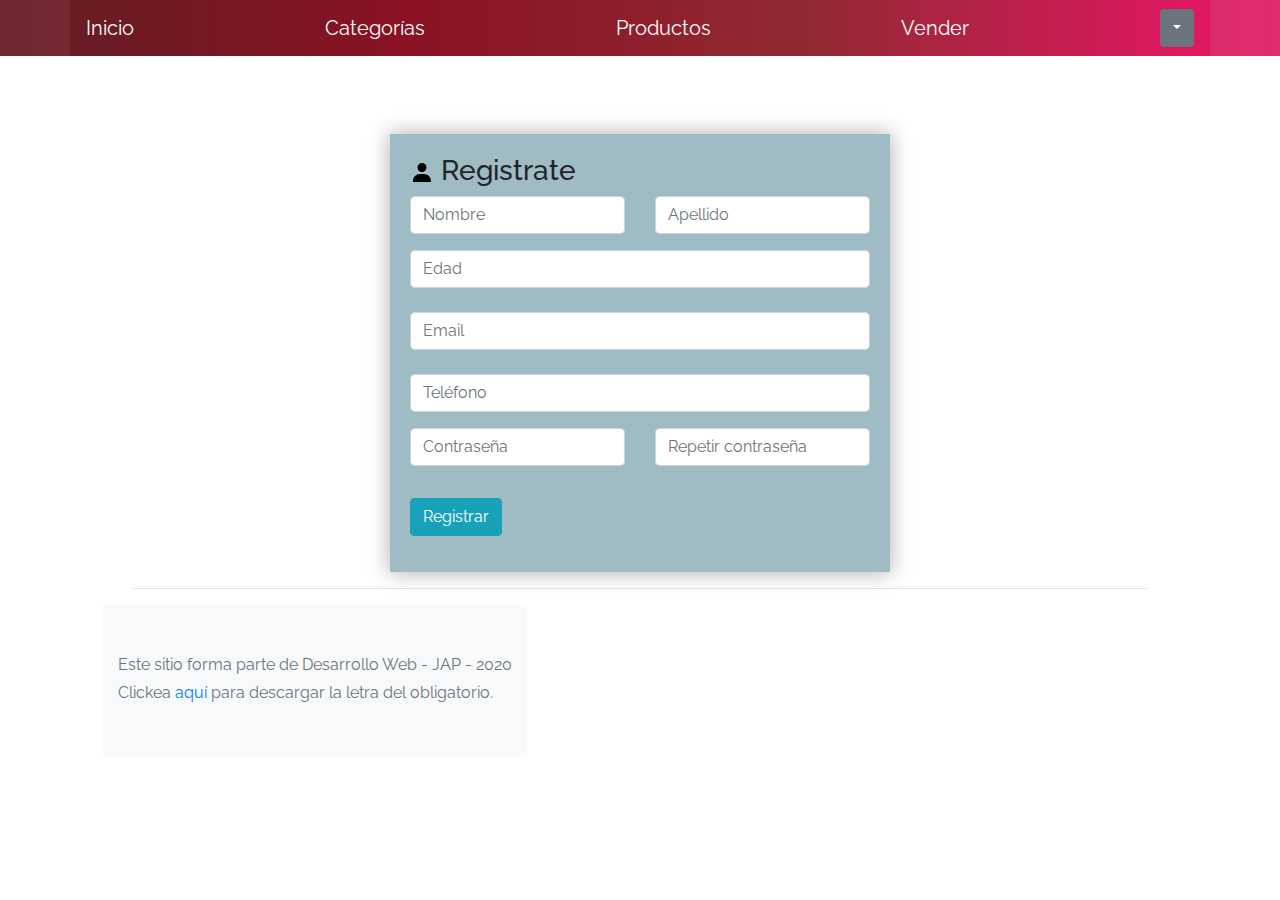
<file: my-profile.html>
<!DOCTYPE html>
<!-- saved from url=(0049)https://getbootstrap.com/docs/4.3/examples/album/ -->
<html lang="en">

<head>
  <meta http-equiv="Content-Type" content="text/html; charset=UTF-8">

  <meta name="viewport" content="width=device-width, initial-scale=1, shrink-to-fit=no">
  <meta name="description" content="">
  <title>eMercado - Todo lo que busques está aquí</title>

  <link rel="canonical" href="https://getbootstrap.com/docs/4.3/examples/album/">
  <link href="https://fonts.googleapis.com/css?family=Raleway:300,300i,400,400i,700,700i,900,900i" rel="stylesheet">

  <style>
    .bd-placeholder-img {
      font-size: 1.125rem;
      text-anchor: middle;
      -webkit-user-select: none;
      -moz-user-select: none;
      -ms-user-select: none;
      user-select: none;
    }

    @media (min-width: 768px) {
      .bd-placeholder-img-lg {
        font-size: 3.5rem;
      }
    }
  </style>
  <link href="css/bootstrap.min.css" rel="stylesheet">
  <link href="css/styles.css" rel="stylesheet">
  <link href="css/dropzone.css" rel="stylesheet">
  <style>
    .bg-fondo{
      background: rgb(106,27,34);
background: linear-gradient(90deg, rgba(106,27,34,0.9457142720369398) 2%, rgba(135,12,30,0.8504761767988446) 30%, rgba(145,40,49,0.9233053084515056) 65%, rgba(223,22,95,0.9092997062106092) 98%);
    }
  </style>
</head>

<body>
  <!-- ---------------------------------------------------------------------------------- -->
  <nav class="site-header sticky-top bg-fondo">
    <div class="navbar container bg-fondo">
      <a class="navbar-brand" href="home.html">Inicio</a>
      <a class="navbar-brand" href="categories.html">Categorías</a>
      <a class="navbar-brand" href="products.html">Productos</a>
      <a class="navbar-brand" href="sell.html">Vender</a>
<!--..................... botón desplegable............................................... -->
      <div class="nav-item dropdown">
        <button class="btn btn-secondary dropdown-toggle" type="button" id="user" data-toggle="dropdown">
       <span id="user"></span>
    </button>
    <script>
        var usuario = localStorage.getItem("usuario"); //getItem Obtiene el dato de la posición "usuario"
        document.getElementById('user').innerHTML=usuario;
        //Nótese que si cerramos el navegador y volvemos a abrir, el dato sigue almacenado
    </script>
        <div class="dropdown-menu" aria-labelledby="navbarDropdown">
          <a  class="dropdown-item" href="my-profile.html">Mi Perfil</a>
          <a class="dropdown-item" href="cart.html">Mi carrito<span class="badge badge-danger"></span></a>
          <a class="dropdown-item"><button onclick="localStorage.clear(); alert('Usuario desconectado'); location.href='index.html';">Cerrar Sesión</button></a>
        </div>
      </div>
      </div>
    </nav>
  <!-- ----------------------------------------------------------- -->
  <div class="container p-5">
    <div class="row" role="alert" style="position: relative; width:auto; top: 0;">
      <div class="container">
        <div class="container">

          <div class="signup-form-container">
          
              
               <form role="form"  autocomplete="off" class="form">
               
               <div class="form-header">
                <h3 class="form-title"><img src="img/bxs-user.svg" alt="" class="icon">
                  Registrate</h3>             
               </div>
                <div class="row">
                  
                  <div class="form-group col-lg-6">
                       <div class="input-group">
                       <input id="nombre" type="text" class="form-control" placeholder="Nombre">
                       </div>  
                  </div>
                           
                  <div class="form-group col-lg-6">
                       <div class="input-group">
                       <input id="ap" class="form-control" placeholder="Apellido">
                       </div>  
                  </div>        
                  </div>     

                    <div class="form-body">

                      <div class="form-group">
                            <div class="input-group">
                              <input type="number" id="edad"  class="form-control" placeholder="Edad" required>
                            </div> 
                       <br>     
                          <div class="form-group">
                         <div class="input-group">
                         <input id="email" type="text" class="form-control" placeholder="Email">
                         </div> 
<br>
                         <div class="form-group">
                          <div class="input-group">
                            <input type="text" id="tel"  class="form-control" placeholder="Teléfono" required>
                          </div>
                          
                          

                        </div>

              <div class="row">
                        
                   <div class="form-group col-lg-6">
                        <div class="input-group">
                        <input name="password" id="pass" type="password" class="form-control" placeholder="Contraseña">
                    </div>  
                   </div>
                            
                   <div class="form-group col-lg-6">
                        <div class="input-group">
                        <input name="cpassword" type="pass" class="form-control" placeholder="Repetir contraseña">
                        </div>  
                   </div>         
             </div>      
            </div>
            <div class="form-footer">
                 <button type="submit" class="btn btn-info" onclick="guardar()">
                  Registrar
                </button>
            </div>
              </div>
              </form>
             </div>
   </div> 

      <hr>
      <p class="mb-0"></p>
    </div>
  </div>
  <!-- ------------------------------------------ -->
  <style>
    .form{
         background-color: rgba(58, 115, 133, 0.486);
         width: 500px;
  max-width: 100%;
  margin: auto;
  margin-top: 30px;
  padding: 20px;
  box-shadow: 0 0 20px 1px rgba(0,0,0,0.3);
  position: relative;
    }
  </style>
  <!-- ................................................ -->
  <footer class="text-muted bg-light">
    <div class="container">
      <p>Este sitio forma parte de Desarrollo Web - JAP - 2020</p>
      <p>Clickea <a target="_blank" href="Letra.pdf">aquí</a> para descargar la letra del obligatorio.</p>
    </div>
  </footer>
  <div class="alert fade alert-success" role="alert" id="alertResult">
    <span id="resultSpan"></span>
    <button type="button" class="close" data-dismiss="alert" aria-label="Close">
      <span aria-hidden="true">&times;</span>
    </button>
  </div>
  <div id="spinner-wrapper">
    <div class="lds-ring">
      <div></div>
      <div></div>
      <div></div>
      <div></div>
    </div>
  </div>
  <script src="js/jquery-3.4.1.min.js"></script>
  <script src="js/bootstrap.bundle.min.js"></script>
  <script src="js/dropzone.js"></script>
  <script src="js/init.js"></script>
  <script src="js/my-profile.js"></script>
</body>

</html>
</file>
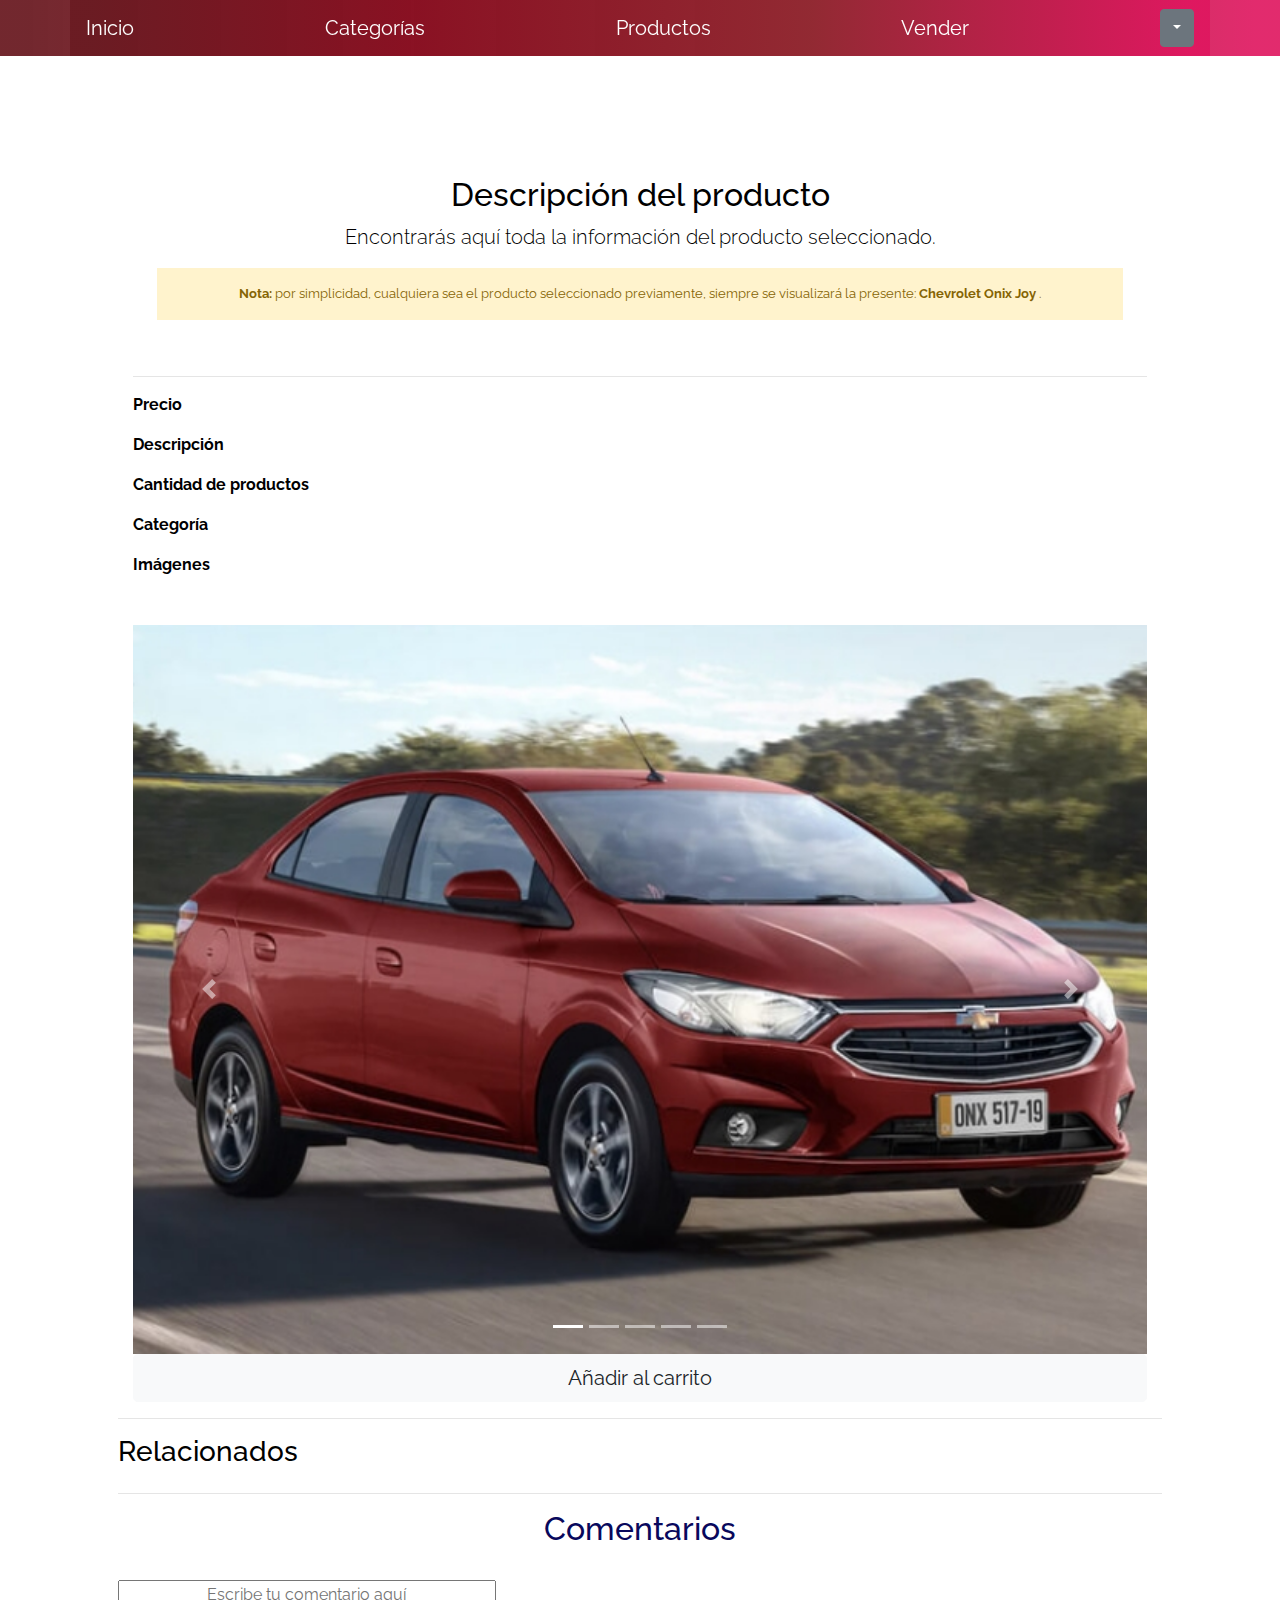
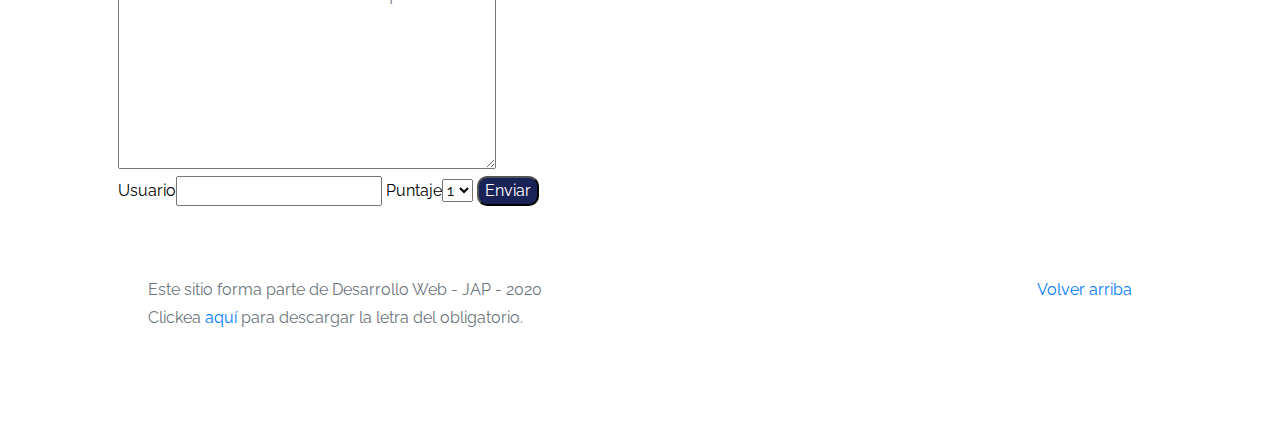
<file: product-info.html>
<!DOCTYPE html>
<!-- saved from url=(0049)https://getbootstrap.com/docs/4.3/examples/album/ -->
<html lang="en">

<head>
  <meta http-equiv="Content-Type" content="text/html; charset=UTF-8">
  <meta name="viewport" content="width=device-width, initial-scale=1, shrink-to-fit=no">
  <meta name="description" content="">
  <title>eMercado - Todo lo que busques está aquí</title>

  <link rel="canonical" href="https://getbootstrap.com/docs/4.3/examples/album/">
  <link href="https://fonts.googleapis.com/css?family=Raleway:300,300i,400,400i,700,700i,900,900i" rel="stylesheet">
  <link href="css/font-awesome.min.css" rel="stylesheet">
  <link href="css/bootstrap.min.css" rel="stylesheet">
  <link href="css/styles.css" rel="stylesheet">
  <style>
    .bg-fondo{
      background: rgb(106,27,34);
background: linear-gradient(90deg, rgba(106,27,34,0.9457142720369398) 2%, rgba(135,12,30,0.8504761767988446) 30%, rgba(145,40,49,0.9233053084515056) 65%, rgba(223,22,95,0.9092997062106092) 98%);
    }
  </style>
</head>

<body>
  <!-- ------------- -->
  <nav class="site-header sticky-top bg-fondo ">
    <div class="navbar container bg-fondo">
      <a class="navbar-brand" href="home.html">Inicio</a>
      <a class="navbar-brand" href="categories.html">Categorías</a>
      <a class="navbar-brand" href="products.html">Productos</a>
      <a class="navbar-brand" href="sell.html">Vender</a>
<!--..................... botón desplegable............................................... -->
      <div class="nav-item dropdown">
        <button class="btn btn-secondary dropdown-toggle" type="button" id="user" data-toggle="dropdown">
       <span id="user"></span>
    </button>
    <script>
        var usuario = localStorage.getItem("usuario"); //getItem Obtiene el dato de la posición "usuario"
        document.getElementById('user').innerHTML=usuario;
        //Nótese que si cerramos el navegador y volvemos a abrir, el dato sigue almacenado
    </script>
        <div class="dropdown-menu" aria-labelledby="navbarDropdown">
          <a  class="dropdown-item" href="my-profile.html">Mi Perfil</a>
          <a class="dropdown-item" href="cart.html">Mi carrito<span class="badge badge-danger">0</span></a>
          <a class="dropdown-item"><button onclick="localStorage.clear(); alert('Usuario desconectado'); location.href='index.html';">Cerrar Sesión</button></a>
        </div>
      </div>
      </div>
    </nav>
    <div class="container p-5" style="color: black;">
<!-- ...................Título ...........................................................-->
      <main role="main">
        <div class="container mt-5">
          <div class="text-center p-4">
            <h2>Descripción del producto</h2>
            <p class="lead">Encontrarás aquí toda la información del producto seleccionado.</p>
            <p class="small alert-warning py-3"><strong>Nota: </strong>por simplicidad, cualquiera sea el producto
              seleccionado previamente, siempre se visualizará la presente: <strong>Chevrolet Onix Joy
              </strong>.</p>
          </div>
<!--........... Información del prod.seleccionado............................................ -->
<h3 id="categoryName"></h3>
<hr class="my-3">
<!-- ......Localización del precio.................... -->
<dl>
  <dt>Precio</dt>
  <dd>
    <p id="categoryCost"></p>
  </dd>
 <!-- ......Localización de la descripción............... ...... -->
<dl>
  <dt>Descripción</dt>
  <dd>
    <p id="categoryDescription"></p>
  </dd>
<!-- ......Localización de la cant.de productos................ -->
  <dt>Cantidad de productos</dt>
  <dd>
    <p id="soldCount"></p>
  </dd>
<!-- ......Localización de la categoría........................ -->
  <dt>Categoría</dt>
  <dd>
    <p id="category"></p>
  </dd>
<!-- ......Localización de imágenes ............................ -->
  <dt>Imágenes</dt>
  <dd>
<br><br>
<!-- Indicadores _ _ _  -->
<div id="carouselExampleIndicators" class="carousel slide" data-ride="carousel">
<ol class="carousel-indicators"> 
   <li data-target="#carouselExampleIndicators" data-slide-to="0" class="active"></li> 
   <li data-target="#carouselExampleIndicators" data-slide-to="1"></li>
   <li data-target="#carouselExampleIndicators" data-slide-to="2"></li>
   <li data-target="#carouselExampleIndicators" data-slide-to="3"></li>
   <li data-target="#carouselExampleIndicators" data-slide-to="4"></li>
 </ol>
   <!--imagenes -->
  <div class="carousel-inner">
 
    <div class="carousel-item active">
      <img src="img/prod1.jpg" class="d-block w-100" alt="...">
    </div>
    <div class="carousel-item">
      <img src="img/prod1_1.jpg" class="d-block w-100" alt="...">
    </div>
    <div class="carousel-item">
      <img src="img/prod1_2.jpg" class="d-block w-100" alt="...">
    </div>
    <div class="carousel-item">
      <img src="img/prod1_3.jpg" class="d-block w-100" alt="...">
    </div>
    <div class="carousel-item">
      <img src="img/prod1_4.jpg" class="d-block w-100" alt="...">
    </div>
  <div id="productImagesGallery" style="width: 40%;"></div>
</div>
  <!-- controles de cambio -->
  <a class="carousel-control-prev" href="#carouselExampleIndicators" role="button" data-slide="prev">
    <span class="carousel-control-prev-icon" aria-hidden="true"></span>
    <span class="sr-only">Previous</span>
  </a>
  <a class="carousel-control-next" href="#carouselExampleIndicators" role="button" data-slide="next">
    <span class="carousel-control-next-icon" aria-hidden="true"></span>
    <span class="sr-only">Next</span>
  </a>
</div> 
<a type="button" class="btn btn-light btn-lg btn-block" href="cart.html">Añadir al carrito</a>
    </div>
<!-- ....................................................-->
<hr class="my-3">
<h3>Relacionados</h3>
<dd>
  <div class="row" id="relatedProducts"></div>
</dd> 
</main>

<!-- ...................................................................................... -->
<hr class="my-3">
<h2 class="title" style="text-align: center;">Comentarios</h2>
<br>
<!-- ........................................................................................ -->
<textarea placeholder="Escribe tu comentario aquí" style="text-align: center; height: 5cm; width: 10cm;" type="text" id="desc"></textarea><br>
Usuario<input type="text" id="nombre">
Puntaje<select id="score">
  <option value="1">1</option>
  <option value="2">2</option>
  <option value="3">3</option>
  <option value="4">4</option>
  <option value="5">5</option>
</select>

 <!-- Comentarios --> 
<button style="background-color: #1a2357; background-position:center; color: white; border-radius:10px; cursor:pointer;" type="submit" onclick="guardar();">Enviar</button><br><br>
<div id="lista"></div>
<div class="container" id="comentarios"><div> 
<!-- ....................................................................................... -->
<style>
.checked{
  color: orange;
}
.fas.fa-star{
   color: orange;
}
.des{
   font-size: 20px;
}
.title{
  color: rgb(8, 8, 92);
}
</style>
<!--............................................................................................ -->
<footer class="text-muted">
    <div class="container">
      <p class="float-right">
        <a href="#">Volver arriba</a>
      </p>
      <p>Este sitio forma parte de Desarrollo Web - JAP - 2020</p>
      <p>Clickea <a target="_blank" href="Letra.pdf">aquí</a> para descargar la letra del obligatorio.</p>
    </div>
  </footer>
  <div id="spinner-wrapper">
    <div class="lds-ring">
      <div></div>
      <div></div>
      <div></div>
      <div></div>
    </div>
  </div>
  <script src="js/jquery-3.4.1.min.js"></script>
  <script src="js/bootstrap.bundle.min.js"></script>
  <script src="js/init.js"></script>
  <script src="js/product-info.js"></script>
</body>

</html>
</file>
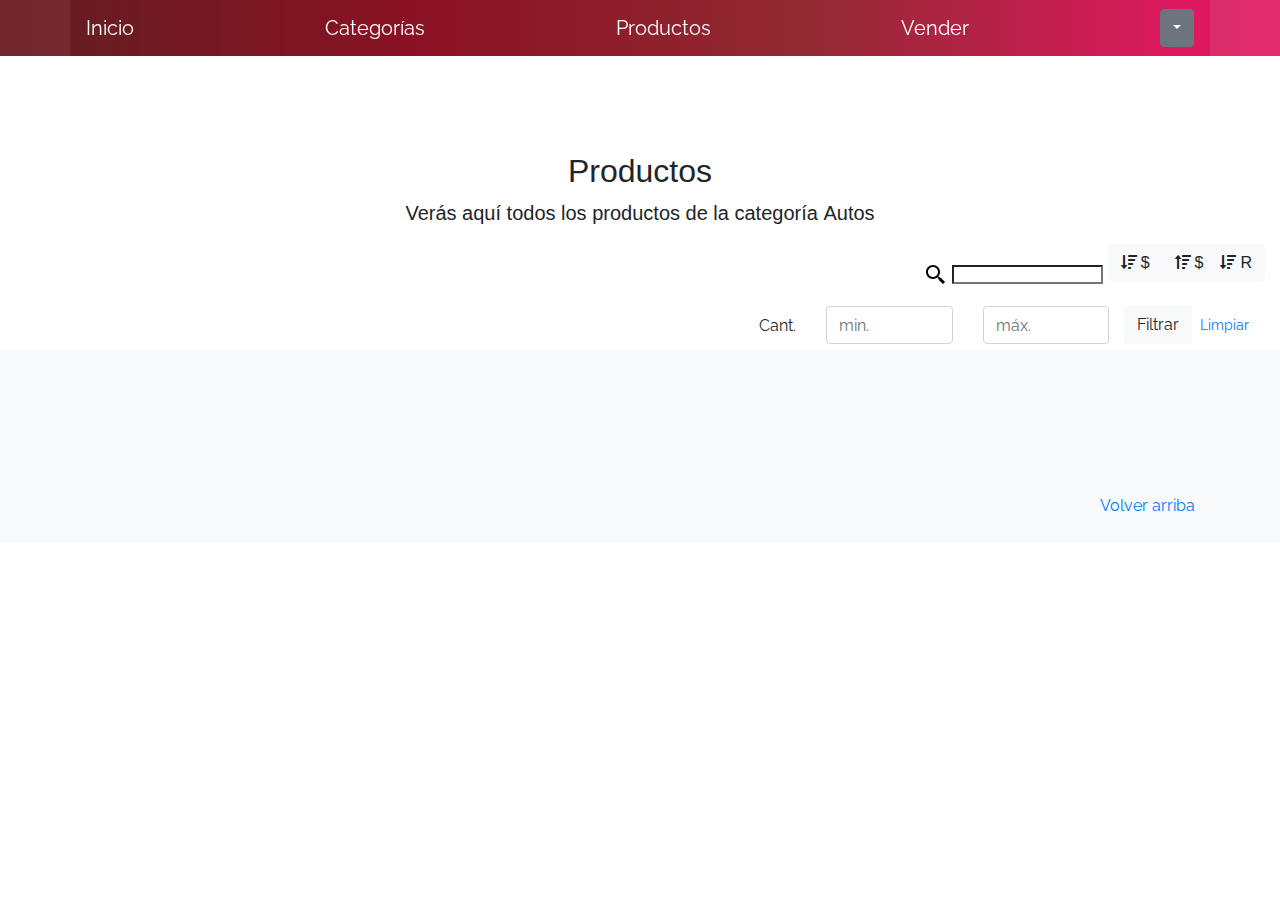
<file: products.html>
<!DOCTYPE html>
<!-- saved from url=(0049)https://getbootstrap.com/docs/4.3/examples/album/ -->
<html lang="en">
  <head>
    <meta http-equiv="Content-Type" content="text/html; charset=UTF-8">
    <meta name="viewport" content="width=device-width, initial-scale=1, shrink-to-fit=no">
    <meta name="description" content="">
    <title>eMercado - Todo lo que busques está aquí</title>

    <link rel="canonical" href="https://getbootstrap.com/docs/4.3/examples/album/">
    <link href="https://fonts.googleapis.com/css?family=Raleway:300,300i,400,400i,700,700i,900,900i" rel="stylesheet">
    <link href="css/font-awesome.min.css" rel="stylesheet">
    <link href="css/bootstrap.min.css" rel="stylesheet">
    <link href="css/styles.css" rel="stylesheet">
    <style>
      .bg-fondo{
        background: rgb(106,27,34);
background: linear-gradient(90deg, rgba(106,27,34,0.9457142720369398) 2%, rgba(135,12,30,0.8504761767988446) 30%, rgba(145,40,49,0.9233053084515056) 65%, rgba(223,22,95,0.9092997062106092) 98%);
      }
    </style>
  </head>
  <body>
  <!-- ------------------------ -->
  <nav class="site-header sticky-top bg-fondo ">
    <div class="navbar container bg-fondo">
      <a class="navbar-brand" href="home.html">Inicio</a>
      <a class="navbar-brand" href="categories.html">Categorías</a>
      <a class="navbar-brand" href="products.html">Productos</a>
      <a class="navbar-brand" href="sell.html">Vender</a>
<!--..................... botón desplegable............................................... -->
      <div class="nav-item dropdown">
        <button class="btn btn-secondary dropdown-toggle" type="button" id="user" data-toggle="dropdown">
       <span id="user"></span>
    </button>
    <script>
        var usuario = localStorage.getItem("usuario"); //getItem Obtiene el dato de la posición "usuario"
        document.getElementById('user').innerHTML=usuario;
        //Nótese que si cerramos el navegador y volvemos a abrir, el dato sigue almacenado
    </script>
        <div class="dropdown-menu" aria-labelledby="navbarDropdown">
          <a  class="dropdown-item" href="my-profile.html">Mi Perfil</a>
          <a class="dropdown-item" href="cart.html">Mi carrito<span class="badge badge-danger">0</span></a>
          <a class="dropdown-item"><button onclick="localStorage.clear(); alert('Usuario desconectado'); location.href='index.html';">Cerrar Sesión</button></a>
        </div>
      </div>
      </div>
    </nav>
<!-- -------------------------------------------- -->
    <main role="main" class="pb-5">
      <div class="text-center p-4">
    </main>
        <h2 style="text-align: center;">Productos</h2>
        <p class="lead" style="text-align: center;">Verás aquí todos los productos de la categoría <strong>Autos</strong></p>
      </div>
      
      <div class="conteiner">
        <div class="row">
         
        </div>
          <div class="col text-right"> 
            <div class="search" id="search">
        <!--icono de search https://boxicons.com/-->
          <img src="img/bx-search-alt-2.svg" id="icon">
          <input type="search" id="inp-se" style="width: 4cm; height: 0.5cm; background-position: center;">
            <div class="btn-group btn-group-toggle mb-4" data-toggle="buttons">
              <label class="btn btn-light" id="sortCostDesc" title="Orden descendente por precio">
                <input type="radio" name="options" autocomplete="off"><span><i class="fas fa-sort-amount-down mr-1"></i>$</span>
              </label>
              <label class="btn btn-light" id="sortCostAsc" title="Orden ascendente por precio">
                <input type="radio" name="options" autocomplete="off"><span><i class="fas fa-sort-amount-up mr-1"></i>$</span>
              </label>
              <label class="btn btn-light pl-1" id="sortCountSoldDesc" title="Orden descendente por relevancia">
                <input type="radio" name="options" autocomplete="off"><span><i class="fas fa-sort-amount-down mr-1"></i>R</span>
              </label>
            </div>
          </div>
        </div>
      </div>
      <div class="row justify-content-end">
        <div class="col-md-6"></div>
          <div class="col-md-6 col-sm-12 mb-1 container">
            <div class="row container p-0 m-0">
              <div class="col">
                <p class="font-weight-normal text-right my-2">Cant.</p>
              </div>
              <div class="col">
                <input class="form-control" type="number" placeholder="min." id="rangeFilterCountMin">
              </div>
              <div class="col">
                <input class="form-control" type="number" placeholder="máx." id="rangeFilterCountMax">
              </div>
              <div class="col-3 p-0">
                <div class="btn-group" role="group">
                  <button class="btn btn-light btn-block" id="rangeFilterCount">Filtrar</button>
                  <button class="btn btn-link btn-sm" id="clearRangeFilter">Limpiar</button>
                </div>
              </div>
            </div>
          </div>
      </div>
    </div> 
    <!-- ----------- -->
    <div class="album py-5 bg-light">
      <div class="container">
    <div class="row" id="prod-list-container"></div>
    </div>
    </div>
    <!-- ----------- -->
    <footer class="text-muted bg-light">
      <div class="container">
        <p class="float-right">
          <a href="#">Volver arriba</a>
        </p>
  
      </div>
    </footer>
    <div id="spinner-wrapper"><div class="lds-ring"><div></div><div></div><div></div><div></div></div></div>
    <script src="js/jquery-3.4.1.min.js"></script>
    <script src="js/bootstrap.bundle.min.js"></script>
    <script src="js/init.js"></script>
    <script src="js/products.js"></script>
  </body>
</html>
</file>
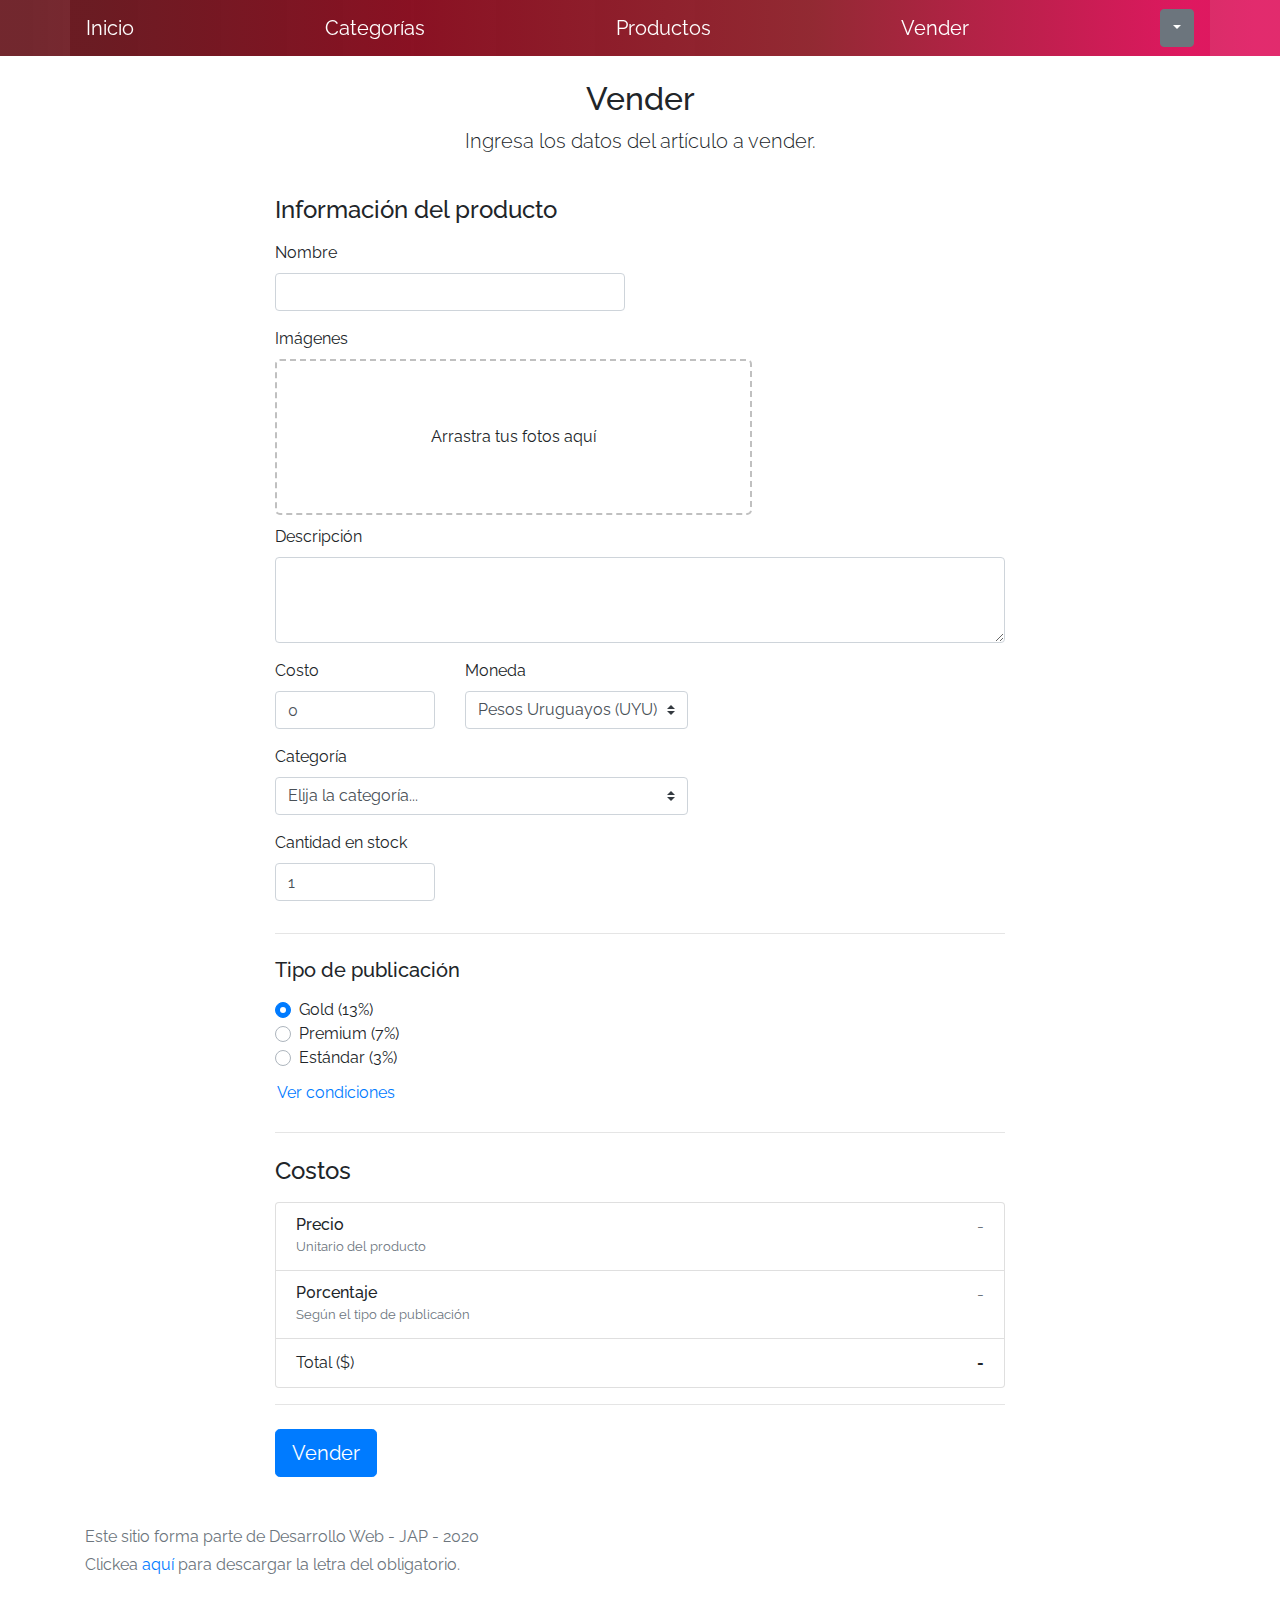
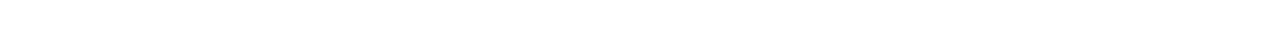
<file: sell.html>
<!DOCTYPE html>
<!-- saved from url=(0049)https://getbootstrap.com/docs/4.3/examples/album/ -->
<html lang="en"><head><meta http-equiv="Content-Type" content="text/html; charset=UTF-8">
    
    <meta name="viewport" content="width=device-width, initial-scale=1, shrink-to-fit=no">
    <meta name="description" content="">
    <title>eMercado - Todo lo que busques está aquí</title>

    <link rel="canonical" href="https://getbootstrap.com/docs/4.3/examples/album/">
    <link href="https://fonts.googleapis.com/css?family=Raleway:300,300i,400,400i,700,700i,900,900i" rel="stylesheet">
    <style>
      .bg-fondo{
        background: rgb(106,27,34);
background: linear-gradient(90deg, rgba(106,27,34,0.9457142720369398) 2%, rgba(135,12,30,0.8504761767988446) 30%, rgba(145,40,49,0.9233053084515056) 65%, rgba(223,22,95,0.9092997062106092) 98%);
      }
    </style>
    <style>
      .bd-placeholder-img {
        font-size: 1.125rem;
        text-anchor: middle;
        -webkit-user-select: none;
        -moz-user-select: none;
        -ms-user-select: none;
        user-select: none;
      }

      @media (min-width: 768px) {
        .bd-placeholder-img-lg {
          font-size: 3.5rem;
        }
      }
    </style>
    <link href="css/bootstrap.min.css" rel="stylesheet">
    <link href="css/styles.css" rel="stylesheet">
    <link href="css/dropzone.css" rel="stylesheet">
  </head>
  <body>
    <!-- --------------------- -->
    <nav class="site-header sticky-top bg-fondo ">
      <div class="navbar container bg-fondo">
        <a class="navbar-brand" href="home.html">Inicio</a>
        <a class="navbar-brand" href="categories.html">Categorías</a>
        <a class="navbar-brand" href="products.html">Productos</a>
        <a class="navbar-brand" href="sell.html">Vender</a>
  <!--..................... botón desplegable............................................... -->
        <div class="nav-item dropdown">
          <button class="btn btn-secondary dropdown-toggle" type="button" id="user" data-toggle="dropdown">
         <span id="user"></span>
      </button>
      <script>
          var usuario = localStorage.getItem("usuario"); //getItem Obtiene el dato de la posición "usuario"
          document.getElementById('user').innerHTML=usuario;
          //Nótese que si cerramos el navegador y volvemos a abrir, el dato sigue almacenado
      </script>
          <div class="dropdown-menu" aria-labelledby="navbarDropdown">
            <a  class="dropdown-item" href="my-profile.html">Mi Perfil</a>
            <a class="dropdown-item" href="cart.html">Mi carrito<span class="badge badge-danger">0</span></a>
            <a class="dropdown-item"><button onclick="localStorage.clear(); alert('Usuario desconectado'); location.href='index.html';">Cerrar Sesión</button></a>
          </div>
        </div>
        </div>
      </nav>
<!-- ------------------------------------------------ -->
      <div class="container">
        <div class="text-center p-4">
          <h2>Vender</h2>
          <p class="lead">Ingresa los datos del artículo a vender.</p>
        </div>
        <div class="row justify-content-md-center">
          <div class="col-md-8 order-md-1">
            <h4 class="mb-3">Información del producto</h4>
            <form class="needs-validation" id="sell-info">
              <div class="row">
                <div class="col-md-6 mb-3">
                  <label for="productName">Nombre</label>
                  <input type="text" class="form-control" id="productName" placeholder="" value="" >
                  <div class="invalid-feedback">
                    Ingresa un nombre
                  </div>
                </div>
              </div>
              <div class="row">
                <div class="col-md-8 order-md-1">
                    <label for="zip">Imágenes</label>
                    <div class="needsclick dz-clickable" id="file-upload">
                      <div class="dz-message needsclick">
                        Arrastra tus fotos aquí<br>
                      </div>
                    </div>
                </div>
              </div>
              <div class="row">
                  <div class="col-md-12 mb-3">
                      <label for="productDescription">Descripción</label>
                      <textarea class="form-control" id="productDescription" rows="3"></textarea>
                  </div>
                </div>
              <div class="row">
                <div class="col-md-3 mb-3">
                  <label for="zip">Costo</label>
                  <input type="number" class="form-control" id="productCostInput" placeholder="" required="" value="0" min="0">
                  <div class="invalid-feedback">
                    El costo debe ser mayor que 0.
                  </div>
                </div>
                <div class="col-md-4 mb-3">
                    <label for="state">Moneda</label>
                    <select class="custom-select d-block w-100" id="productCurrency" required="">
                      <option selected>Pesos Uruguayos (UYU)</option>
                      <option>Dólares (USD)</option>
                    </select>
                    <div class="invalid-feedback">
                      Ingresa una categoría válida.
                    </div>
                  </div>
              </div>
              <div class="row">
                  <div class="col-md-7 mb-3">
                  <label for="state">Categoría</label>
                  <select class="custom-select d-block w-100" id="productCategory">
                    <option value="">Elija la categoría...</option>
                    <option>Autos</option>
                    <option>Juguetes</option>
                    <option>Muebles</option>
                    <option>Herramientas</option>
                    <option>Computadoras</option>
                    <option>Vestimenta</option>
                  </select>
                  <div class="invalid-feedback">
                    Por favor ingresa una categoría válida.
                  </div>
                </div>
              </div>
              <div class="row">
                  <div class="col-md-3 mb-3">
                    <label for="productCountInput">Cantidad en stock</label>
                    <input type="number" class="form-control" id="productCountInput" placeholder="" required="" value="1" min="0">
                    <div class="invalid-feedback">
                      La cantidad es requerida.
                    </div>
                  </div>
                </div>
              <hr class="mb-4">
              <h5 class="mb-3">Tipo de publicación</h5>
              <div class="d-block my-3">
                <div class="custom-control custom-radio">
                  <input id="goldradio" name="publicationType" type="radio" class="custom-control-input" checked="" required="">
                  <label class="custom-control-label" for="goldradio">Gold (13%)</label>
                </div>
                <div class="custom-control custom-radio">
                  <input id="premiumradio" name="publicationType" type="radio" class="custom-control-input" required="">
                  <label class="custom-control-label" for="premiumradio">Premium (7%)</label>
                </div>
                <div class="custom-control custom-radio">
                  <input id="standardradio" name="publicationType" type="radio" class="custom-control-input" required="">
                  <label class="custom-control-label" for="standardradio">Estándar (3%)</label>
                </div>
                <div class="row">
                  <button type="button" class="m-1 btn btn-link" data-toggle="modal" data-target="#contidionsModal">Ver condiciones</button>
                </div>
              </div>
              <hr class="mb-4">
              <h4 class="mb-3">Costos</h4>
              <ul class="list-group mb-3">
                  <li class="list-group-item d-flex justify-content-between lh-condensed">
                    <div>
                      <h6 class="my-0">Precio</h6>
                      <small class="text-muted">Unitario del producto</small>
                    </div>
                    <span class="text-muted" id="productCostText">-</span>
                  </li>
                  <li class="list-group-item d-flex justify-content-between lh-condensed">
                    <div>
                      <h6 class="my-0">P0rcentaje</h6>
                      <small class="text-muted">Según el tipo de publicación</small>
                    </div>
                    <span class="text-muted" id="comissionText">-</span>
                  </li>
                  <li class="list-group-item d-flex justify-content-between">
                    <span>Total ($)</span>
                    <strong id="totalCostText">-</strong>
                  </li>
                </ul>
              <hr class="mb-4">
              <button class="btn btn-primary btn-lg" type="submit">Vender</button>
            </form>
          </div>
        </div>
      </div>
      <footer class="text-muted">
        <div class="container">
            <p>Este sitio forma parte de Desarrollo Web - JAP - 2020</p>
            <p>Clickea <a target="_blank" href="Letra.pdf">aquí</a> para descargar la letra del obligatorio.</p>
        </div>
      </footer>
      <div class="alert fade" role="alert" id="alertResult">
          <span id="resultSpan"></span>
          <button type="button" class="close" data-dismiss="alert" aria-label="Close">
              <span aria-hidden="true">&times;</span>
          </button>
      </div>

      <div class="modal fade" tabindex="-1" role="dialog" id="contidionsModal">
        <div class="modal-dialog" role="document">
          <div class="modal-content">
            <div class="modal-header">
              <h5 class="modal-title">Condiciones de publicación</h5>
              <button type="button" class="close" data-dismiss="modal" aria-label="Close">
                <span aria-hidden="true">&times;</span>
              </button>
            </div>
            <div class="modal-body">
              <div class="container">
                  <div class="row">
                      <h5 class="text-warning">Gold (13%)</h5>
                      <p class="muted text-justify">Tu producto se verá de forma promocionada en portada, además de las condiciones de Premium y Estándar.</p>
                  </div>
                  <hr>
                  <div class="row">
                      <h5 class="text-primary">Stándar (7%)</h5>
                      <p class="muted text-justify">Se mostrará el producto en los primeros lugares de resultados de búsqueda, así cómo cuando se ingrese a la categoría que pertenezca.</p>
                  </div>
                  <hr>
                  <div class="row">
                      <h5 class="text-secondary">Estándar (3%)</h5>
                      <p class="muted text-justify">El producto se listará en la categoría correspondiente, así como en los resultados de búsquedas que coincidan con las palabras claves en el nombre.</p>
                  </div>
              </div>
            </div>
            <div class="modal-footer">
              <button type="button" class="btn btn-primary" data-dismiss="modal">Cerrar</button>
            </div>
          </div>
        </div>
      </div>
      <div id="spinner-wrapper"><div class="lds-ring"><div></div><div></div><div></div><div></div></div></div>
      <script src="js/jquery-3.4.1.min.js"></script>
      <script src="js/bootstrap.bundle.min.js"></script>
      <script src="js/dropzone.js"></script>
      <script src="js/init.js"></script>
      <script src="js/sell.js"></script>
    </body>
</html>
</file>
<file: css/styles.css>
.jumbotron, .card-body, .container, .site-header{
    font-family: 'Raleway', serif !important;
}

.jumbotron .display-4{
    font-weight: bold;
}

.jumbotron {
  height: 50vh;
  padding: 5em inherit;
  margin-bottom: 0;
  background-color: #53C0FB;
  background: url('../img/cover_back.png');
  background-size: cover;
  background-position: center;
  background-repeat: no-repeat;
  color: black;
  font-weight: bold;
}

@media (min-width: 768px) {
  .jumbotron {
    padding-top: 6rem;
    padding-bottom: 6rem;
  }
}

.jumbotron p:last-child {
  margin-bottom: 0;
}

.jumbotron-heading {
  font-weight: 300;
}

.jumbotron .container {
  max-width: 40rem;
  background-color: rgba(255, 255, 255, 0.5);
  border-radius: 10px;
  text-shadow: 1px 1px 2px grey;
}

.jumbotron .lead{
  font-size: 38px;
}

footer {
  padding-top: 3rem;
  padding-bottom: 3rem;
}

footer p {
  margin-bottom: .25rem;
}

.site-header a {
  color: white;
  transition: ease-in-out color .15s;
}

.light-text {
  color: white;
}

.site-header .dropdown-menu a {
  color: black;
}

.dropzone{
  border: 2px dashed #0087F7;
  border-radius: 5px;
  background: white;
}

.alert{
  position: fixed;
  top:80px;
  width: 50%;
  left: 50%;
  transform: translate(-50%, 0);
}

.lds-ring {
  display: inline-block;
  position: relative;
  width: 64px;
  height: 64px;
  top:50%;
  left: 50%;
}
.lds-ring div {
  box-sizing: border-box;
  display: block;
  position: absolute;
  width: 51px;
  height: 51px;
  margin: 6px;
  border: 6px solid #fff;
  border-radius: 50%;
  animation: lds-ring 1.2s cubic-bezier(0.5, 0, 0.5, 1) infinite;
  border-color: #fff transparent transparent transparent;
}
.lds-ring div:nth-child(1) {
  animation-delay: -0.45s;
}
.lds-ring div:nth-child(2) {
  animation-delay: -0.3s;
}
.lds-ring div:nth-child(3) {
  animation-delay: -0.15s;
}
@keyframes lds-ring {
  0% {
    transform: rotate(0deg);
  }
  100% {
    transform: rotate(360deg);
  }
}

#spinner-wrapper{
  position: fixed;
  background-color: rgba(0,0,0,0.5);
  width:100%;
  height: 100%;
  top:0;
  left:0;
  z-index: 1021;
  display: none;
}

a.custom-card,
a.custom-card:hover {
  color: inherit;
  text-decoration: inherit;
}

.checked {
  color: orange;
}
</file>
<file: css/dropzone.css>
/*
 * The MIT License
 * Copyright (c) 2012 Matias Meno <m@tias.me>
 */
.dropzone, .dropzone * {
  box-sizing: border-box; }

.dropzone {
  position: relative; }
  .dropzone .dz-preview {
    position: relative;
    display: inline-block;
    width: 120px;
    margin: 0.5em; }
    .dropzone .dz-preview .dz-progress {
      display: block;
      height: 15px;
      border: 1px solid #aaa; }
      .dropzone .dz-preview .dz-progress .dz-upload {
        display: block;
        height: 100%;
        width: 0;
        background: green; }
    .dropzone .dz-preview .dz-error-message {
      color: red;
      display: none; }
    .dropzone .dz-preview.dz-error .dz-error-message, .dropzone .dz-preview.dz-error .dz-error-mark {
      display: block; }
    .dropzone .dz-preview.dz-success .dz-success-mark {
      display: block; }
    .dropzone .dz-preview .dz-error-mark, .dropzone .dz-preview .dz-success-mark {
      position: absolute;
      display: none;
      left: 30px;
      top: 30px;
      width: 54px;
      height: 58px;
      left: 50%;
      margin-left: -27px; }

@-webkit-keyframes passing-through {
  0% {
    opacity: 0;
    -webkit-transform: translateY(40px);
    -moz-transform: translateY(40px);
    -ms-transform: translateY(40px);
    -o-transform: translateY(40px);
    transform: translateY(40px); }
  30%, 70% {
    opacity: 1;
    -webkit-transform: translateY(0px);
    -moz-transform: translateY(0px);
    -ms-transform: translateY(0px);
    -o-transform: translateY(0px);
    transform: translateY(0px); }
  100% {
    opacity: 0;
    -webkit-transform: translateY(-40px);
    -moz-transform: translateY(-40px);
    -ms-transform: translateY(-40px);
    -o-transform: translateY(-40px);
    transform: translateY(-40px); } }
@-moz-keyframes passing-through {
  0% {
    opacity: 0;
    -webkit-transform: translateY(40px);
    -moz-transform: translateY(40px);
    -ms-transform: translateY(40px);
    -o-transform: translateY(40px);
    transform: translateY(40px); }
  30%, 70% {
    opacity: 1;
    -webkit-transform: translateY(0px);
    -moz-transform: translateY(0px);
    -ms-transform: translateY(0px);
    -o-transform: translateY(0px);
    transform: translateY(0px); }
  100% {
    opacity: 0;
    -webkit-transform: translateY(-40px);
    -moz-transform: translateY(-40px);
    -ms-transform: translateY(-40px);
    -o-transform: translateY(-40px);
    transform: translateY(-40px); } }
@keyframes passing-through {
  0% {
    opacity: 0;
    -webkit-transform: translateY(40px);
    -moz-transform: translateY(40px);
    -ms-transform: translateY(40px);
    -o-transform: translateY(40px);
    transform: translateY(40px); }
  30%, 70% {
    opacity: 1;
    -webkit-transform: translateY(0px);
    -moz-transform: translateY(0px);
    -ms-transform: translateY(0px);
    -o-transform: translateY(0px);
    transform: translateY(0px); }
  100% {
    opacity: 0;
    -webkit-transform: translateY(-40px);
    -moz-transform: translateY(-40px);
    -ms-transform: translateY(-40px);
    -o-transform: translateY(-40px);
    transform: translateY(-40px); } }
@-webkit-keyframes slide-in {
  0% {
    opacity: 0;
    -webkit-transform: translateY(40px);
    -moz-transform: translateY(40px);
    -ms-transform: translateY(40px);
    -o-transform: translateY(40px);
    transform: translateY(40px); }
  30% {
    opacity: 1;
    -webkit-transform: translateY(0px);
    -moz-transform: translateY(0px);
    -ms-transform: translateY(0px);
    -o-transform: translateY(0px);
    transform: translateY(0px); } }
@-moz-keyframes slide-in {
  0% {
    opacity: 0;
    -webkit-transform: translateY(40px);
    -moz-transform: translateY(40px);
    -ms-transform: translateY(40px);
    -o-transform: translateY(40px);
    transform: translateY(40px); }
  30% {
    opacity: 1;
    -webkit-transform: translateY(0px);
    -moz-transform: translateY(0px);
    -ms-transform: translateY(0px);
    -o-transform: translateY(0px);
    transform: translateY(0px); } }
@keyframes slide-in {
  0% {
    opacity: 0;
    -webkit-transform: translateY(40px);
    -moz-transform: translateY(40px);
    -ms-transform: translateY(40px);
    -o-transform: translateY(40px);
    transform: translateY(40px); }
  30% {
    opacity: 1;
    -webkit-transform: translateY(0px);
    -moz-transform: translateY(0px);
    -ms-transform: translateY(0px);
    -o-transform: translateY(0px);
    transform: translateY(0px); } }
@-webkit-keyframes pulse {
  0% {
    -webkit-transform: scale(1);
    -moz-transform: scale(1);
    -ms-transform: scale(1);
    -o-transform: scale(1);
    transform: scale(1); }
  10% {
    -webkit-transform: scale(1.1);
    -moz-transform: scale(1.1);
    -ms-transform: scale(1.1);
    -o-transform: scale(1.1);
    transform: scale(1.1); }
  20% {
    -webkit-transform: scale(1);
    -moz-transform: scale(1);
    -ms-transform: scale(1);
    -o-transform: scale(1);
    transform: scale(1); } }
@-moz-keyframes pulse {
  0% {
    -webkit-transform: scale(1);
    -moz-transform: scale(1);
    -ms-transform: scale(1);
    -o-transform: scale(1);
    transform: scale(1); }
  10% {
    -webkit-transform: scale(1.1);
    -moz-transform: scale(1.1);
    -ms-transform: scale(1.1);
    -o-transform: scale(1.1);
    transform: scale(1.1); }
  20% {
    -webkit-transform: scale(1);
    -moz-transform: scale(1);
    -ms-transform: scale(1);
    -o-transform: scale(1);
    transform: scale(1); } }
@keyframes pulse {
  0% {
    -webkit-transform: scale(1);
    -moz-transform: scale(1);
    -ms-transform: scale(1);
    -o-transform: scale(1);
    transform: scale(1); }
  10% {
    -webkit-transform: scale(1.1);
    -moz-transform: scale(1.1);
    -ms-transform: scale(1.1);
    -o-transform: scale(1.1);
    transform: scale(1.1); }
  20% {
    -webkit-transform: scale(1);
    -moz-transform: scale(1);
    -ms-transform: scale(1);
    -o-transform: scale(1);
    transform: scale(1); } }
#file-upload, #file-upload * {
  box-sizing: border-box; }

#file-upload {
  min-height: 150px;
  border: 2px dashed silver;
  border-radius: 5px;
  background: white;
margin-bottom: 10px;}
  #file-upload.dz-clickable {
    cursor: pointer; }
    #file-upload.dz-clickable * {
      cursor: default; }
    #file-upload.dz-clickable .dz-message, #file-upload.dz-clickable .dz-message * {
      cursor: pointer; }
  #file-upload.dz-started .dz-message {
    display: none; }
  #file-upload.dz-drag-hover {
    border-style: solid; }
    #file-upload.dz-drag-hover .dz-message {
      opacity: 0.5; }
  #file-upload .dz-message {
    text-align: center;
    margin: 4em 0; }
  #file-upload .dz-preview {
    position: relative;
    display: inline-block;
    vertical-align: top;
    margin: 16px;
    min-height: 100px; }
    #file-upload .dz-preview:hover {
      z-index: 1000; }
      #file-upload .dz-preview:hover .dz-details {
        opacity: 1; }
    #file-upload .dz-preview.dz-file-preview .dz-image {
      border-radius: 20px;
      background: #999;
      background: linear-gradient(to bottom, #eee, #ddd); }
    #file-upload .dz-preview.dz-file-preview .dz-details {
      opacity: 1; }
    #file-upload .dz-preview.dz-image-preview {
      background: white; }
      #file-upload .dz-preview.dz-image-preview .dz-details {
        -webkit-transition: opacity 0.2s linear;
        -moz-transition: opacity 0.2s linear;
        -ms-transition: opacity 0.2s linear;
        -o-transition: opacity 0.2s linear;
        transition: opacity 0.2s linear; }
    #file-upload .dz-preview .dz-remove {
      font-size: 14px;
      text-align: center;
      display: block;
      cursor: pointer;
      border: none; }
      #file-upload .dz-preview .dz-remove:hover {
        text-decoration: underline; }
    #file-upload .dz-preview:hover .dz-details {
      opacity: 1; }
    #file-upload .dz-preview .dz-details {
      z-index: 20;
      position: absolute;
      top: 0;
      left: 0;
      opacity: 0;
      font-size: 13px;
      min-width: 100%;
      max-width: 100%;
      padding: 2em 1em;
      text-align: center;
      color: rgba(0, 0, 0, 0.9);
      line-height: 150%; }
      #file-upload .dz-preview .dz-details .dz-size {
        margin-bottom: 1em;
        font-size: 16px; }
      #file-upload .dz-preview .dz-details .dz-filename {
        white-space: nowrap; }
        #file-upload .dz-preview .dz-details .dz-filename:hover span {
          border: 1px solid rgba(200, 200, 200, 0.8);
          background-color: rgba(255, 255, 255, 0.8); }
        #file-upload .dz-preview .dz-details .dz-filename:not(:hover) {
          overflow: hidden;
          text-overflow: ellipsis; }
          #file-upload .dz-preview .dz-details .dz-filename:not(:hover) span {
            border: 1px solid transparent; }
      #file-upload .dz-preview .dz-details .dz-filename span, #file-upload .dz-preview .dz-details .dz-size span {
        background-color: rgba(255, 255, 255, 0.4);
        padding: 0 0.4em;
        border-radius: 3px; }
    #file-upload .dz-preview:hover .dz-image img {
      -webkit-transform: scale(1.05, 1.05);
      -moz-transform: scale(1.05, 1.05);
      -ms-transform: scale(1.05, 1.05);
      -o-transform: scale(1.05, 1.05);
      transform: scale(1.05, 1.05);
      -webkit-filter: blur(8px);
      filter: blur(8px); }
    #file-upload .dz-preview .dz-image {
      border-radius: 20px;
      overflow: hidden;
      width: 120px;
      height: 120px;
      position: relative;
      display: block;
      z-index: 10; }
      #file-upload .dz-preview .dz-image img {
        display: block; }
    #file-upload .dz-preview.dz-success .dz-success-mark {
      -webkit-animation: passing-through 3s cubic-bezier(0.77, 0, 0.175, 1);
      -moz-animation: passing-through 3s cubic-bezier(0.77, 0, 0.175, 1);
      -ms-animation: passing-through 3s cubic-bezier(0.77, 0, 0.175, 1);
      -o-animation: passing-through 3s cubic-bezier(0.77, 0, 0.175, 1);
      animation: passing-through 3s cubic-bezier(0.77, 0, 0.175, 1); }
    #file-upload .dz-preview.dz-error .dz-error-mark {
      opacity: 1;
      -webkit-animation: slide-in 3s cubic-bezier(0.77, 0, 0.175, 1);
      -moz-animation: slide-in 3s cubic-bezier(0.77, 0, 0.175, 1);
      -ms-animation: slide-in 3s cubic-bezier(0.77, 0, 0.175, 1);
      -o-animation: slide-in 3s cubic-bezier(0.77, 0, 0.175, 1);
      animation: slide-in 3s cubic-bezier(0.77, 0, 0.175, 1); }
    #file-upload .dz-preview .dz-success-mark, #file-upload .dz-preview .dz-error-mark {
      pointer-events: none;
      opacity: 0;
      z-index: 500;
      position: absolute;
      display: block;
      top: 50%;
      left: 50%;
      margin-left: -27px;
      margin-top: -27px; }
      #file-upload .dz-preview .dz-success-mark svg, #file-upload .dz-preview .dz-error-mark svg {
        display: block;
        width: 54px;
        height: 54px; }
    #file-upload .dz-preview.dz-processing .dz-progress {
      opacity: 1;
      -webkit-transition: all 0.2s linear;
      -moz-transition: all 0.2s linear;
      -ms-transition: all 0.2s linear;
      -o-transition: all 0.2s linear;
      transition: all 0.2s linear; }
    #file-upload .dz-preview.dz-complete .dz-progress {
      opacity: 0;
      -webkit-transition: opacity 0.4s ease-in;
      -moz-transition: opacity 0.4s ease-in;
      -ms-transition: opacity 0.4s ease-in;
      -o-transition: opacity 0.4s ease-in;
      transition: opacity 0.4s ease-in; }
    #file-upload .dz-preview:not(.dz-processing) .dz-progress {
      -webkit-animation: pulse 6s ease infinite;
      -moz-animation: pulse 6s ease infinite;
      -ms-animation: pulse 6s ease infinite;
      -o-animation: pulse 6s ease infinite;
      animation: pulse 6s ease infinite; }
    #file-upload .dz-preview .dz-progress {
      opacity: 1;
      z-index: 1000;
      pointer-events: none;
      position: absolute;
      height: 16px;
      left: 50%;
      top: 50%;
      margin-top: -8px;
      width: 80px;
      margin-left: -40px;
      background: rgba(255, 255, 255, 0.9);
      -webkit-transform: scale(1);
      border-radius: 8px;
      overflow: hidden; }
      #file-upload .dz-preview .dz-progress .dz-upload {
        background: #333;
        background: linear-gradient(to bottom, #666, #444);
        position: absolute;
        top: 0;
        left: 0;
        bottom: 0;
        width: 0;
        -webkit-transition: width 300ms ease-in-out;
        -moz-transition: width 300ms ease-in-out;
        -ms-transition: width 300ms ease-in-out;
        -o-transition: width 300ms ease-in-out;
        transition: width 300ms ease-in-out; }
    #file-upload .dz-preview.dz-error .dz-error-message {
      display: block; }
    #file-upload .dz-preview.dz-error:hover .dz-error-message {
      opacity: 1;
      pointer-events: auto; }
    #file-upload .dz-preview .dz-error-message {
      pointer-events: none;
      z-index: 1000;
      position: absolute;
      display: block;
      display: none;
      opacity: 0;
      -webkit-transition: opacity 0.3s ease;
      -moz-transition: opacity 0.3s ease;
      -ms-transition: opacity 0.3s ease;
      -o-transition: opacity 0.3s ease;
      transition: opacity 0.3s ease;
      border-radius: 8px;
      font-size: 13px;
      top: 130px;
      left: -10px;
      width: 140px;
      background: #be2626;
      background: linear-gradient(to bottom, #be2626, #a92222);
      padding: 0.5em 1.2em;
      color: white; }
      #file-upload .dz-preview .dz-error-message:after {
        content: '';
        position: absolute;
        top: -6px;
        left: 64px;
        width: 0;
        height: 0;
        border-left: 6px solid transparent;
        border-right: 6px solid transparent;
        border-bottom: 6px solid #be2626; }

#file-upload .dz-preview.dz-error .dz-error-message, #file-upload .dz-preview.dz-error .dz-error-mark{
  display: none;
}
</file>
